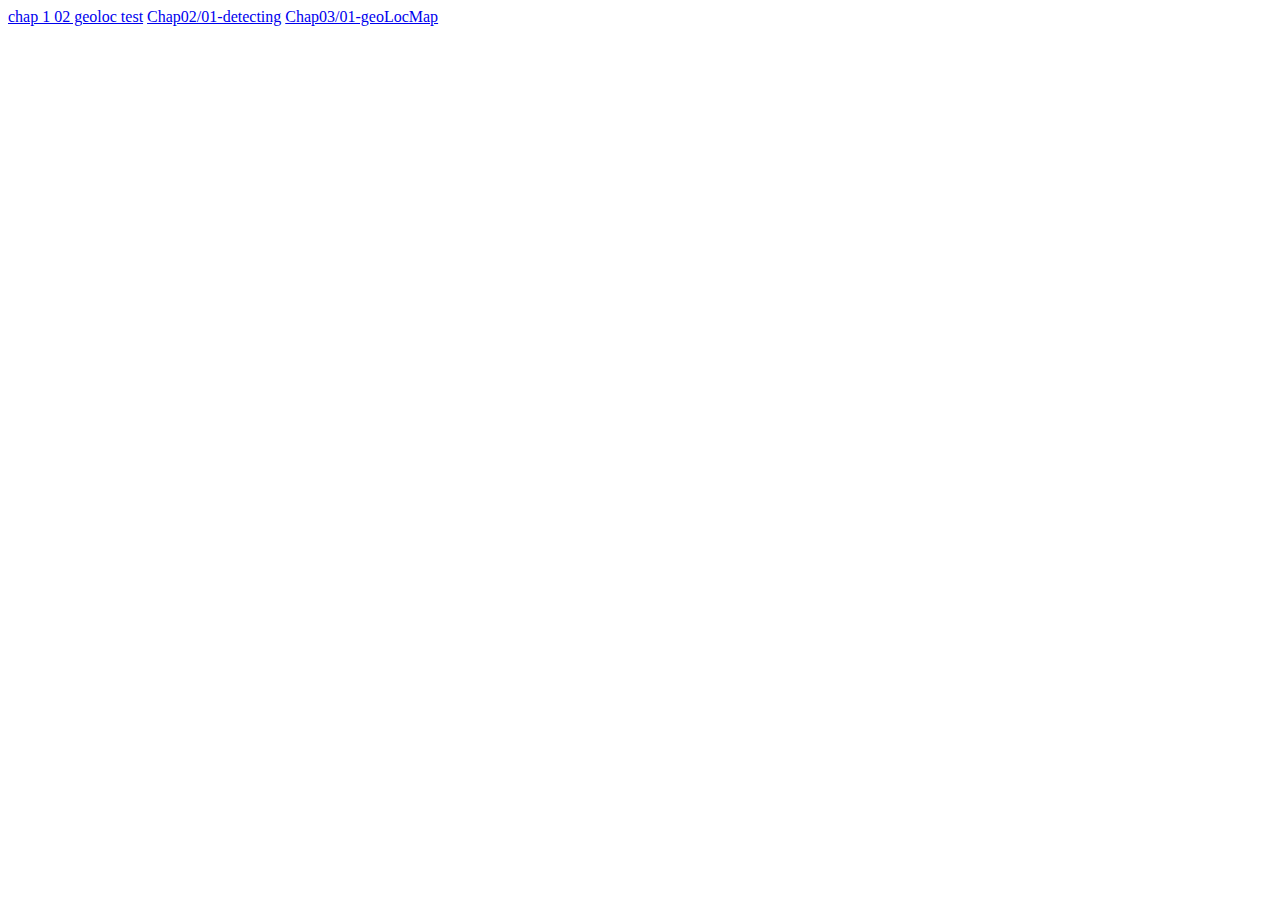
<file: Index.html>
<!DOCTYPE html>
<html lang="en">
<head>
    <meta charset="UTF-8">
    <title>Geolocation</title>
</head>
<body>
   
   <a href="Chap01/02-geoLocTest.html" target="_self">chap 1 02 geoloc test</a>
   <a href="Chap02/01-detecting.html" target="_self">Chap02/01-detecting</a>
   <a href="Chap03/01-geoLocMap.html" target="_self">Chap03/01-geoLocMap</a>
   <a href="Chap02/04-continuous-done.html" target="_self"></a>
    
</body>
</html>
</file>
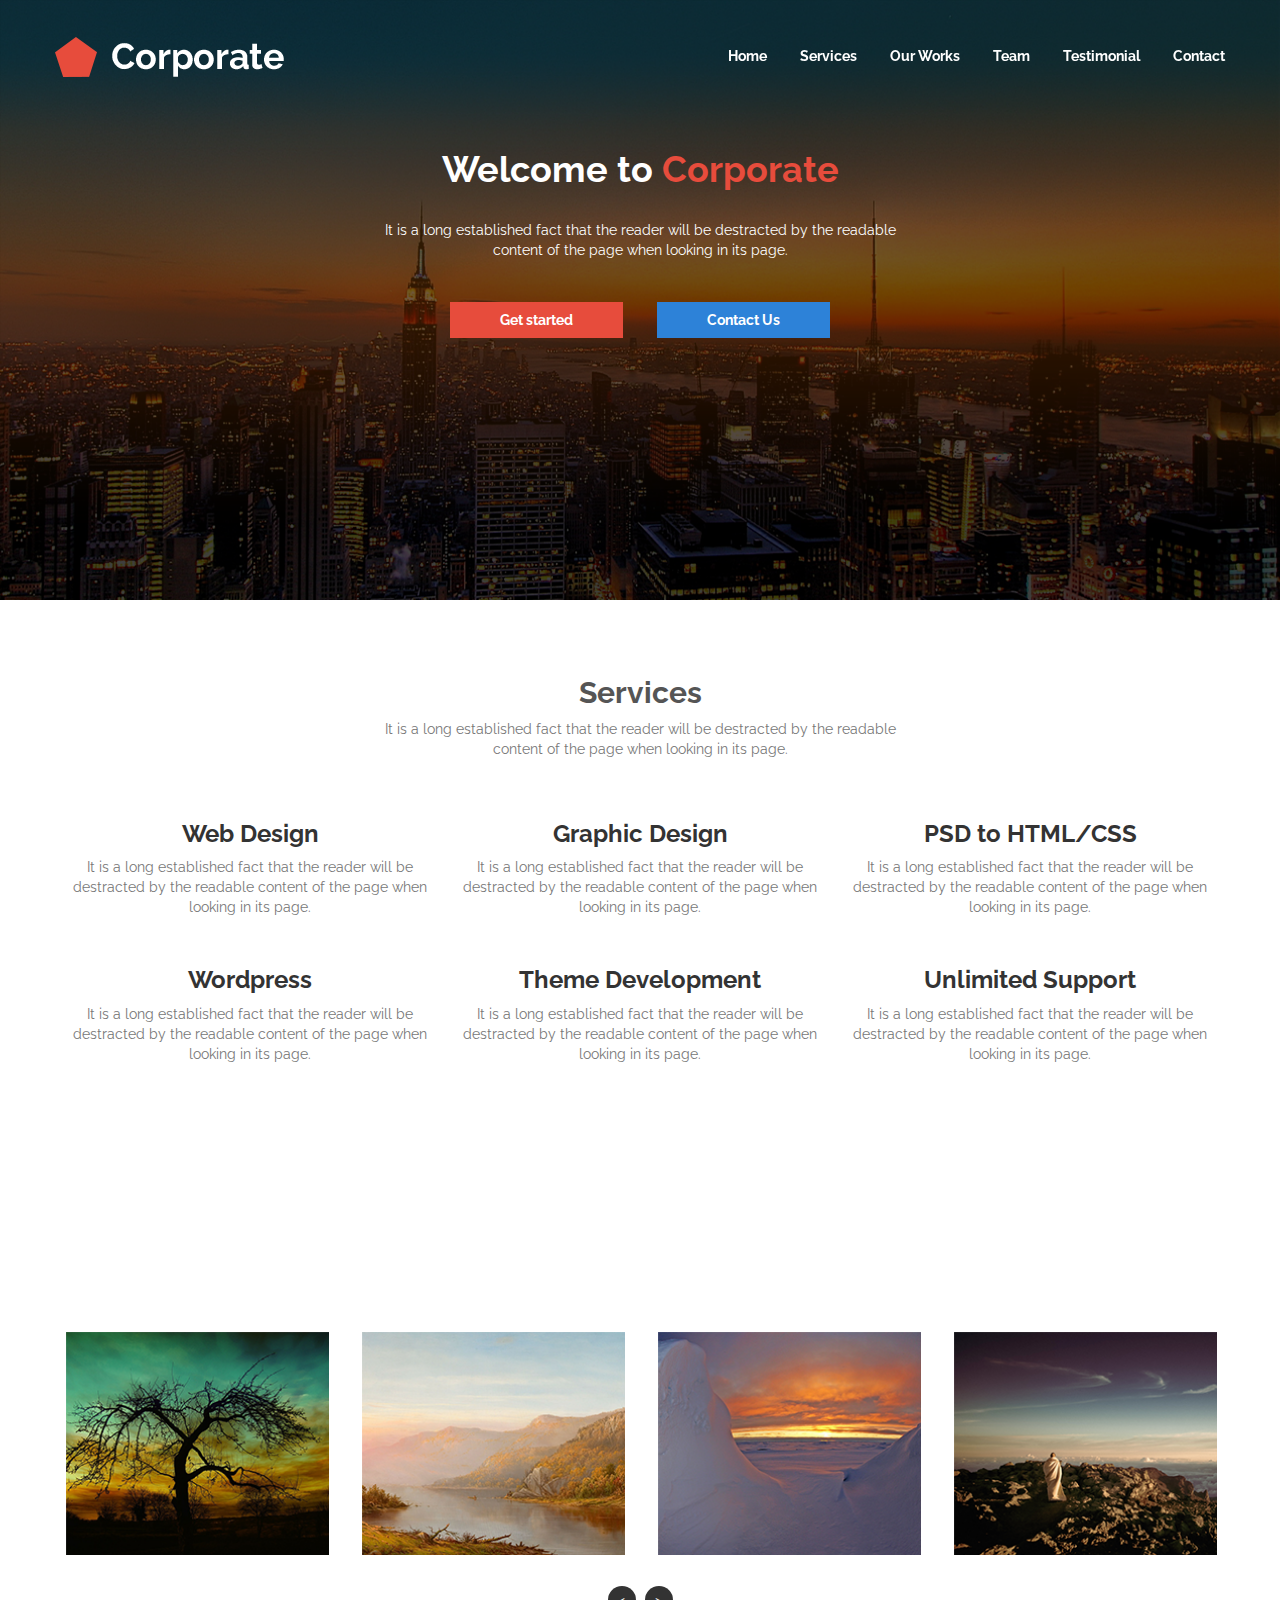
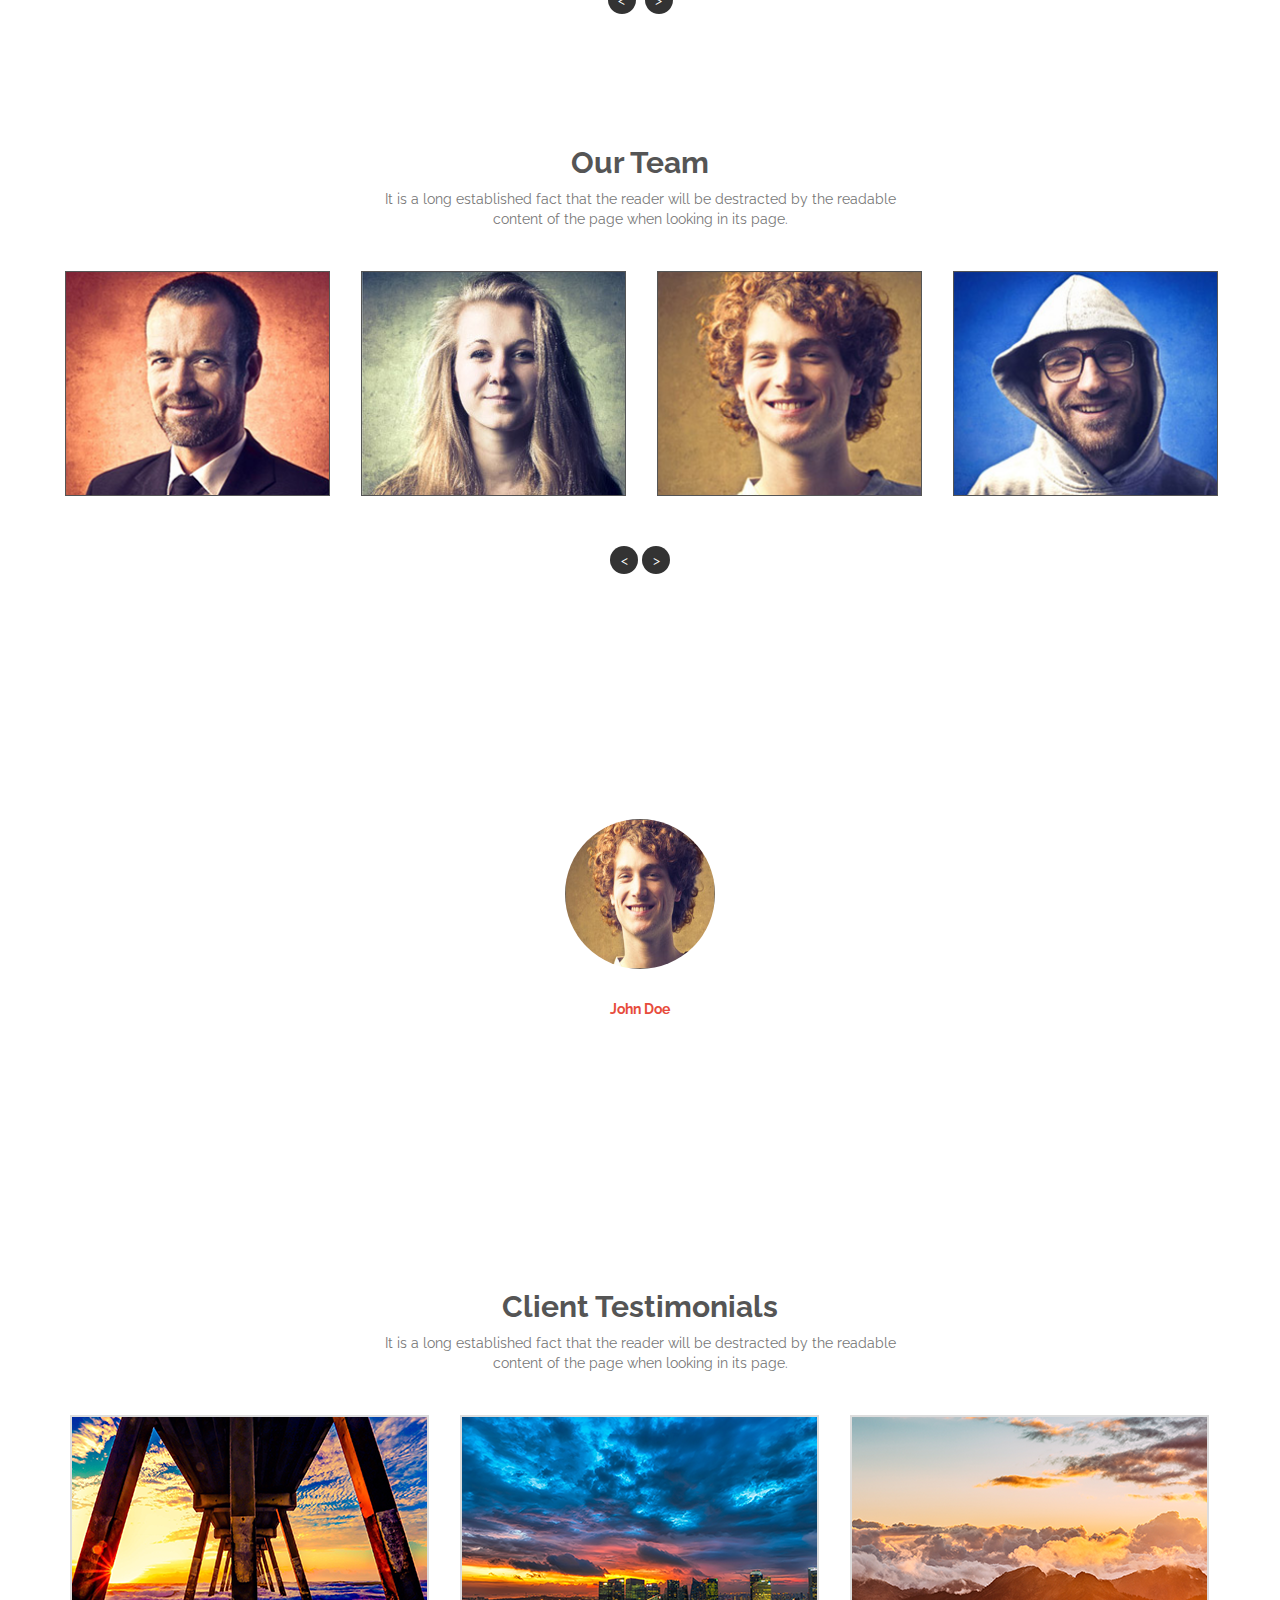
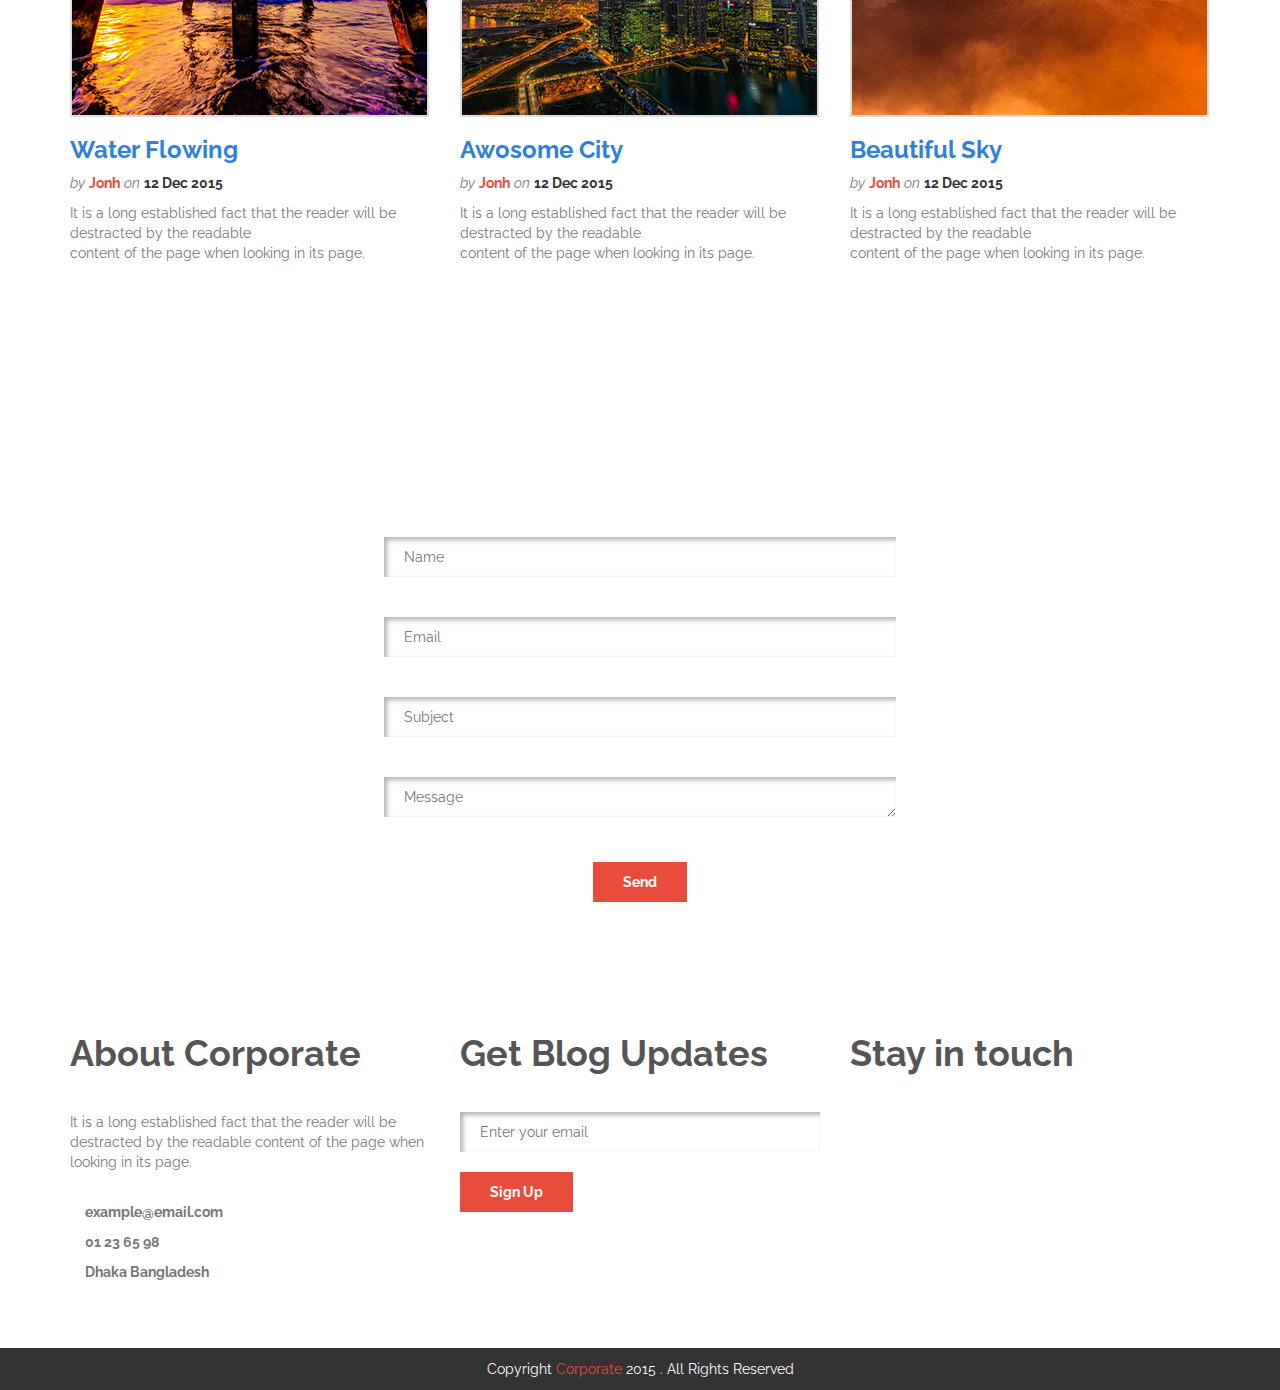
<file: index.html>
<!DOCTYPE html>
<html lang="en">

<head>
    <meta charset="UTF-8">
    <meta name="viewport" content="width=device-width, initial-scale=1.0">
    <title>Document</title>
    <!--    css styles-->
    <link type="text/css" href="css/bootstrap.min.css" rel="stylesheet">
    <link href="https://fonts.googleapis.com/css?family=Raleway:400,500i,700" rel="stylesheet">
    <link rel="stylesheet" href="https://use.fontawesome.com/releases/v5.8.2/css/all.css" integrity="sha384-oS3vJWv+0UjzBfQzYUhtDYW+Pj2yciDJxpsK1OYPAYjqT085Qq/1cq5FLXAZQ7Ay" crossorigin="anonymous">
    <link type="text/css" href="css/slicknav.min.css" rel="stylesheet">
    <link type="text/css" href="css/reset.css" rel="stylesheet">
    <link type="text/css" href="style.css" rel="stylesheet">
     <link type="text/css" href="css/responsive.css" rel="stylesheet"> 
    <script src="https://ajax.googleapis.com/ajax/libs/jquery/3.4.0/jquery.min.js"></script>
    <script type="text/javascript" src="js/respond.js"></script>
    <script type="text/javascript" src="js/caroufredsel.js"></script>

</head>

<body>
    <!--   body content-->
    <header>
        <div class="container">
            <div class="row">
                <a class="logo" href="#"><img src="img/logo.png" alt="logo"></a>
                <nav>
                    <ul class="menu" id="menu">
                        <li><a href="#">Home</a></li>
                        <li><a href="#">Services</a></li>
                        <li><a href="#">Our Works</a></li>
                        <li><a href="#">Team</a></li>
                        <li><a href="#">Testimonial</a></li>
                        <li><a href="#">Contact</a></li>
                    </ul>
                </nav>
                <div class="clearfix"></div>
            </div>
        </div>
    </header>
    <section class="slider">
        <ul class="slider-carousel" id="slider-carousel">
            <li class="img1">
                <h1>Welcome to <span class="primary">Corporate</span></h1>
                <p>It is a long established fact that the reader will be destracted by the readable<br>content of the page when looking in its page.</p>
                <a class="primary-bg cta1" href="#">Get started</a>
                <a class="secondary-sky-blue-bg cta2" href="#">Contact Us</a>
            </li>
            <li class="img1">
                <h1>Welcome to <span class="primary">Corporate</span></h1>
                <p>It is a long established fact that the reader will be destracted by the readable<br>content of the page when looking in its page.</p>
                <a class="primary-bg cta1" href="#">Get started</a>
                <a class="secondary-sky-blue-bg cta2" href="#">Contact Us</a>
            </li>
            <li class="img1">
                <h1>Welcome to <span class="primary">Corporate</span></h1>
                <p>It is a long established fact that the reader will be destracted by the readable<br>content of the page when looking in its page.</p>
                <a class="primary-bg cta1" href="#">Get started</a>
                <a class="secondary-sky-blue-bg cta2" href="#">Contact Us</a>
            </li>
        </ul>
        <ul class="sliderpager">

            <li>
                <a href="#"><i class="far fa-circle"></i></a>
            </li>
            <li>
                <a href="#"><i class="far fa-circle"></i></a>
            </li>
            <li>
                <a href="#"><i class="far fa-circle"></i></a>
            </li>

        </ul>
    </section>
    <section class="services section-padding">
        <div class="services-header">
            <h2>Services</h2>
            <p>It is a long established fact that the reader will be destracted by the readable<br>content of the page when looking in its page.</p>
        </div>
        <div class="services-content">
            <div class="container">
                <div class="row">
                    <div class="col-md-4">
                        <P><i class="fas fa-laptop"></i></P>
                        <h3>Web Design</h3>
                        <p>It is a long established fact that the reader will be destracted by the readable content of the page when looking in its page.</p>
                    </div>
                    <div class="col-md-4">
                        <P><i class="fas fa-edit"></i></P>
                        <h3>Graphic Design</h3>
                        <p>It is a long established fact that the reader will be destracted by the readable content of the page when looking in its page.</p>
                    </div>
                    <div class="col-md-4">
                        <P><i class="fas fa-cog"></i></P>
                        <h3>PSD to HTML/CSS</h3>
                        <p>It is a long established fact that the reader will be destracted by the readable content of the page when looking in its page.</p>
                    </div>
                </div>
                <br>
                <div class="row">
                    <div class="col-md-4">
                        <P><i class="fas fa-bars"></i></P>
                        <h3>Wordpress</h3>
                        <p>It is a long established fact that the reader will be destracted by the readable content of the page when looking in its page.</p>
                    </div>
                    <div class="col-md-4">
                        <P><i class="fas fa-leaf"></i></P>
                        <h3>Theme Development</h3>
                        <p>It is a long established fact that the reader will be destracted by the readable content of the page when looking in its page.</p>
                    </div>
                    <div class="col-md-4">
                        <P><i class="fas fa-globe-americas"></i></P>
                        <h3>Unlimited Support</h3>
                        <p>It is a long established fact that the reader will be destracted by the readable content of the page when looking in its page.</p>
                    </div>
                </div>
            </div>
        </div>
    </section>
    <section class="portfolio section-padding">
        <div class="portfolio-header">
            <h2 class="white">Our Recent Works</h2>
            <p>It is a long established fact that the reader will be destracted by the readable<br>content of the page when looking in its page.</p>
        </div>
        <div class="container">
            <div class="row">
                <ul class="portfolio-carousel">
                    <li>
                        <div class="inner-content">
                            <img src="img/portfolio/project1.png" alt="">
                            <div class="overlay-content">
                                <h3>Environment Website</h3>
                                <p><a href="#">Click Here</a> for details</p>
                            </div>
                        </div>
                    </li>
                    <li>
                        <div class="inner-content">
                            <img src="img/portfolio/project2.png" alt="">
                            <div class="overlay-content">
                                <h3>Environment Website</h3>
                                <p><a href="#">Click Here</a> for details</p>
                            </div>
                        </div>
                    </li>
                    <li>
                        <div class="inner-content">
                            <img src="img/portfolio/project3.png" alt="">
                            <div class="overlay-content">
                                <h3>Environment Website</h3>
                                <p><a href="#">Click Here</a> for details</p>
                            </div>
                        </div>
                    </li>
                    <li>
                        <div class="inner-content">
                            <img src="img/portfolio/project4.png" alt="">
                            <div class="overlay-content">
                                <h3>Environment Website</h3>
                                <p><a href="#">Click Here</a> for details</p>
                            </div>
                        </div>
                    </li>
                    <li>
                        <div class="inner-content">
                            <img src="img/portfolio/project1.png" alt="">
                            <div class="overlay-content">
                                <h3>Environment Website</h3>
                                <p><a href="#">Click Here</a> for details</p>
                            </div>
                        </div>
                    </li>
                    <li>
                        <div class="inner-content">
                            <img src="img/portfolio/project2.png" alt="">
                            <div class="overlay-content">
                                <h3>Environment Website</h3>
                                <p><a href="#">Click Here</a> for details</p>
                            </div>
                        </div>
                    </li>
                    <li>
                        <div class="inner-content">
                            <img src="img/portfolio/project3.png" alt="">
                            <div class="overlay-content">
                                <h3>Environment Website</h3>
                                <p><a href="#">Click Here</a> for details</p>
                            </div>
                        </div>
                    </li>
                </ul>

                <ul class="portfolio-nav">
                    <li style="display: inline-block" id="prev">&lt;</li>
                    <li style="display: inline-block" id="next">&gt;</li>
                </ul>

            </div>
        </div>
    </section>



    <!--     our team section-->

    <section class="team section-padding">
        <div class="team-header">
            <h2>Our Team</h2>
            <p>It is a long established fact that the reader will be destracted by the readable<br>content of the page when looking in its page.</p>
        </div>
        <div class="container">
            <div class="row">
                <ul class="team-carousel">
                    <li>
                        <div class="inner-content">
                            <img src="img/team/member1.png" alt="">
                            <div class="overlay-content white">
                                <p class="name primary bold">John Doe</p>
                                <p class="position secondary-sky-blue bold">Web Developer</p>
                                <p class="description">It is a long established fact that the reader will be destracted by the readable</p>
                                <ul class="member-social-links">
                                    <a href="#">
                                        <li><i class="fab fa-facebook"></i></li>
                                    </a>
                                    <a href="#">
                                        <li><i class="fab fa-twitter"></i></li>
                                    </a>
                                    <a href="#">
                                        <li><i class="fab fa-linkedin"></i></li>
                                    </a>
                                </ul>
                            </div>
                        </div>
                    </li>
                    <li>
                        <div class="inner-content">
                            <img src="img/team/member2.png" alt="">
                            <div class="overlay-content white">
                                <p class="name primary bold">John Doe</p>
                                <p class="position secondary-sky-blue bold">Web Developer</p>
                                <p class="description">It is a long established fact that the reader will be destracted by the readable</p>
                                <ul class="member-social-links">
                                    <a href="#">
                                        <li><i class="fab fa-facebook"></i></li>
                                    </a>
                                    <a href="#">
                                        <li><i class="fab fa-twitter"></i></li>
                                    </a>
                                    <a href="#">
                                        <li><i class="fab fa-linkedin"></i></li>
                                    </a>
                                </ul>
                            </div>
                        </div>
                    </li>
                    <li>
                        <div class="inner-content">
                            <img src="img/team/member3.png" alt="">
                            <div class="overlay-content white">
                                <p class="name primary bold">John Doe</p>
                                <p class="position secondary-sky-blue bold">Web Developer</p>
                                <p class="description">It is a long established fact that the reader will be destracted by the readable</p>
                                <ul class="member-social-links">
                                    <a href="#">
                                        <li><i class="fab fa-facebook"></i></li>
                                    </a>
                                    <a href="#">
                                        <li><i class="fab fa-twitter"></i></li>
                                    </a>
                                    <a href="#">
                                        <li><i class="fab fa-linkedin"></i></li>
                                    </a>
                                </ul>
                            </div>
                        </div>
                    </li>
                    <li>
                        <div class="inner-content">
                            <img src="img/team/member4.png" alt="">
                            <div class="overlay-content white">
                                <p class="name primary bold">John Doe</p>
                                <p class="position secondary-sky-blue bold">Web Developer</p>
                                <p class="description">It is a long established fact that the reader will be destracted by the readable</p>
                                <ul class="member-social-links">
                                    <a href="#">
                                        <li><i class="fab fa-facebook"></i></li>
                                    </a>
                                    <a href="#">
                                        <li><i class="fab fa-twitter"></i></li>
                                    </a>
                                    <a href="#">
                                        <li><i class="fab fa-linkedin"></i></li>
                                    </a>
                                </ul>
                            </div>
                        </div>
                    </li>
                    <li>
                        <div class="inner-content">
                            <img src="img/team/member1.png" alt="">
                            <div class="overlay-content white">
                                <p class="name primary bold">John Doe</p>
                                <p class="position secondary-sky-blue bold">Web Developer</p>
                                <p class="description">It is a long established fact that the reader will be destracted by the readable</p>
                                <ul class="member-social-links">
                                    <a href="#">
                                        <li><i class="fab fa-facebook"></i></li>
                                    </a>
                                    <a href="#">
                                        <li><i class="fab fa-twitter"></i></li>
                                    </a>
                                    <a href="#">
                                        <li><i class="fab fa-linkedin"></i></li>
                                    </a>
                                </ul>
                            </div>
                        </div>
                    </li>
                    <li>
                        <div class="inner-content">
                            <img src="img/team/member2.png" alt="">
                            <div class="overlay-content white">
                                <p class="name primary bold">John Doe</p>
                                <p class="position secondary-sky-blue bold">Web Developer</p>
                                <p class="description">It is a long established fact that the reader will be destracted by the readable</p>
                                <ul class="member-social-links">
                                    <a href="#">
                                        <li><i class="fab fa-facebook"></i></li>
                                    </a>
                                    <a href="#">
                                        <li><i class="fab fa-twitter"></i></li>
                                    </a>
                                    <a href="#">
                                        <li><i class="fab fa-linkedin"></i></li>
                                    </a>
                                </ul>
                            </div>
                        </div>
                    </li>
                    <li>
                        <div class="inner-content">
                            <img src="img/team/member3.png" alt="">
                            <div class="overlay-content white">
                                <p class="name primary bold">John Doe</p>
                                <p class="position secondary-sky-blue bold">Web Developer</p>
                                <p class="description">It is a long established fact that the reader will be destracted by the readable</p>
                                <ul class="member-social-links">
                                    <a href="#">
                                        <li><i class="fab fa-facebook"></i></li>
                                    </a>
                                    <a href="#">
                                        <li><i class="fab fa-twitter"></i></li>
                                    </a>
                                    <a href="#">
                                        <li><i class="fab fa-linkedin"></i></li>
                                    </a>
                                </ul>
                            </div>
                        </div>
                    </li>
                </ul>

                <ul class="team-nav">
                    <li style="display: inline-block" id="team-prev">&lt;</li>
                    <li style="display: inline-block" id="team-next">&gt;</li>
                </ul>

            </div>
        </div>
    </section>


    <!--   ----------- testimonial section ----------------->

    <section class="testimonials section-padding">
        <div class="testimonials-header">
            <h2 class="white">Client Testimonials</h2>
            <p>It is a long established fact that the reader will be destracted by the readable<br>content of the page when looking in its page.</p>
        </div>
        <ul class="testimonial-carousel">
            <li><img src="img/team/member3.png" alt="">
                <p class="name">John Doe</p>
                <p class="position">Web Designer</p>
                <blockquote>
                    <i>It is a long established fact that the reader will be destracted by the readablecontent of the page when looking in its page. destracted by the readabl content of the page when looking in its page.</i>
                </blockquote>
            </li>
            <li><img src="img/team/member3.png" alt="">
                <p class="name">John Doe</p>
                <p class="position">Web Designer</p>
                <blockquote>
                    <i>It is a long established fact that the reader will be destracted by the readablecontent of the page when looking in its page. destracted by the readabl content of the page when looking in its page.</i>
                </blockquote>
            </li>
            <li><img src="img/team/member3.png" alt="">
                <p class="name">John Doe</p>
                <p class="position">Web Designer</p>
                <blockquote>
                    <i>It is a long established fact that the reader will be destracted by the readablecontent of the page when looking in its page. destracted by the readabl content of the page when looking in its page.</i>
                </blockquote>
            </li>
        </ul>
        <ul class="testipager">
            <li><a href="#"><i class="far fa-circle"></i></a></li>
            <li><a href="#"><i class="far fa-circle"></i></a></li>
            <li><a href="#"><i class="far fa-circle"></i></a></li>
        </ul>
    </section>


    <!--    ------------- blog section ----------->

    <section class="section-padding blog">
        <div class="blog-header center">
            <h2>Client Testimonials</h2>
            <p>It is a long established fact that the reader will be destracted by the readable<br>content of the page when looking in its page.</p>
        </div>
        <div class="container">
            <div class="row">
                <div class="col-md-4">
                    <img src="img/blog/post1.png" alt="post-1">
                    <h3><a href="#" class="secondary-sky-blue">Water Flowing</a></h3>
                    <p class="post-description"><i>by</i> <b><span class="primary">Jonh</span></b> <i>on</i> <b class="date ">12 Dec 2015</b></p>
                    <p class="post-content">It is a long established fact that the reader will be destracted by the readable<br>content of the page when looking in its page.</p>
                </div>

                <div class="col-md-4">
                    <img src="img/blog/post2.png" alt="post-2">
                    <h3><a href="#" class="secondary-sky-blue">Awosome City</a></h3>
                    <p class="post-description"><i>by</i> <b><span class="primary">Jonh</span></b> <i>on</i> <b class="date ">12 Dec 2015</b></p>
                    <p class="post-content">It is a long established fact that the reader will be destracted by the readable<br>content of the page when looking in its page.</p>
                </div>

                <div class="col-md-4">
                    <img src="img/blog/post3.png" alt="post-3">
                    <h3><a href="#" class="secondary-sky-blue">Beautiful Sky</a></h3>
                    <p class="post-description"><i>by</i> <b><span class="primary">Jonh</span></b> <i>on</i> <b class="date ">12 Dec 2015</b></p>
                    <p class="post-content">It is a long established fact that the reader will be destracted by the readable<br>content of the page when looking in its page.</p>
                </div>
            </div>
        </div>

    </section>

    <!------------ contact section ====================================== -->

    <section class="section-padding contact">
        <div class="contact-header center">
            <h1>Contact Us</h1>
            <p class="white">It is a long established fact that the reader will be destracted by the readable<br>content of the page when looking in its page.</p>
        </div>
        <form class="contact-form">
            <fieldset>
                <input type="text" id="Name" placeholder="Name">
            </fieldset>
            <fieldset>
                <input type="email" id="email" placeholder="Email">
            </fieldset>
            <fieldset>
                <input type="text" id="subject" placeholder="Subject">
            </fieldset>
            <fieldset>
                <textarea rows="7" cols="30" id="message" placeholder="Message"></textarea>
            </fieldset>
            <fieldset>
                <input type="submit" id="submit" value="Send">
            </fieldset>
        </form>
    </section>


    <!--    ========== footer section ===========-->


    <footer class="section-padding">
        <div class="container">
            <div class="row">
                <div class="col-md-4">
                    <h1>About Corporate</h1>
                    <p class="about">It is a long established fact that the reader will be destracted by the readable content of the page when looking in its page.</p>
                    <p><i class="fas fa-envelope"></i><span class="contact-email">example@email.com</span></p>
                    <p><i class="fas fa-mobile"></i><span class="contact-phone">01 23 65 98</span></p>
                    <p><i class="fas fa-location-arrow"></i><span class="contact-location">Dhaka Bangladesh</span></p>
                </div>

                <div class="col-md-4">
                    <h1>Get Blog Updates</h1>
                    <form class="footer-form">
                        <fieldset>
                            <input type="text" id="take-email" placeholder="Enter your email">
                        </fieldset>
                        <fieldset>
                            <input type="submit" id="submit-button" value="Sign Up">
                        </fieldset>
                    </form>
                </div>

                <div class=" col-md-4">
                    <h1>Stay in touch</h1>
                    <ul class="footer-social-links">
                        <a>
                            <li><i class="fab fa-facebook-square"></i></li>
                        </a>
                        <a>
                            <li><i class="fab fa-twitter-square"></i></li>
                        </a>
                        <a>
                            <li><i class="fab fa-dribbble-square"></i></li>
                        </a>
                    </ul>
                </div>
            </div>
        </div>
        <div class="copyright">Copyright <i class="far fa-copyright"></i> <span class="primary">Corporate</span> 2015 . All Rights Reserved</div>
    </footer>



    <!--   java script-->
    <script type="text/javascript" src="js/bootstrap.min.js"></script>
    <script type="text/javascript" src="js/jquery.slicknav.min.js"></script>
    <script type="text/javascript" src="js/main.js"></script>
</body></html>
</file>
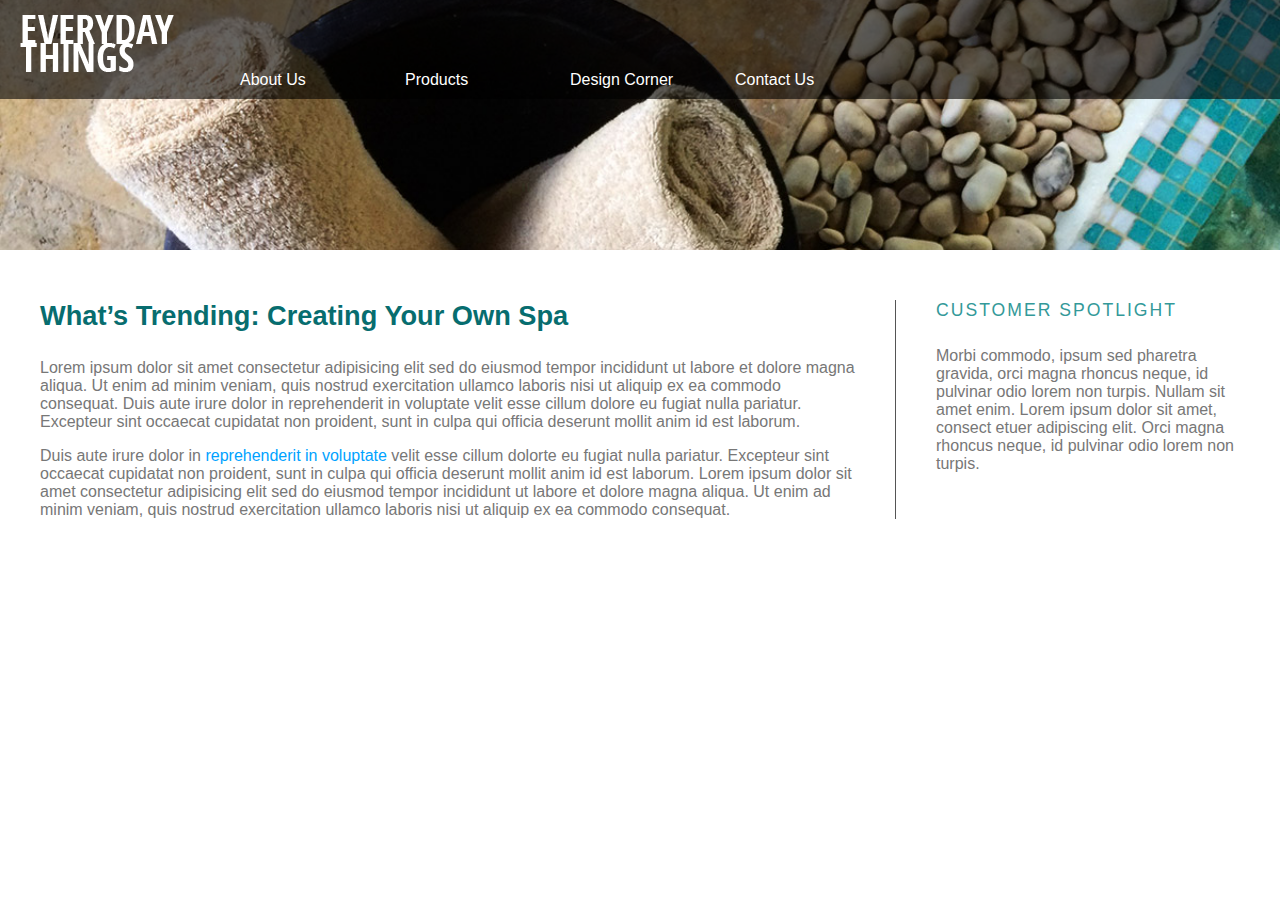
<file: menus.html>
<!DOCTYPE HTML>
<html>

<head>
    <meta http-equiv="Content-Type" content="text/html; charset=UTF-8">
    <title>CSS Menus</title>
    <link rel="stylesheet" type="text/css" href="assets/menus.css">
</head>

<body>
    <header>
        <a class="logo" href="#"><span>Everyday Things</span></a>
        <nav>
            <ul>
                <li><a href="#" aria-haspopup="true">About Us</a>
                    <ul>
                        <li><a href="#">Sub Link 1</a></li>
                        <li><a href="#">Sub Link 2</a></li>
                    </ul>
                </li>
                <li><a href="#">Products</a></li>
                <li><a href="#" aria-haspopup="true">Design Corner</a>
                    <ul>
                        <li><a href="#">Sub Link 1</a></li>
                        <li><a href="#">Sub Link 2</a></li>
                        <li><a href="#" aria-haspopup="true">Sub Link 3</a>
                            <ul>
                                <li><a href="#">Sub Link 4</a></li>
                                <li><a href="#">Sub Link 5</a></li>
                            </ul>
                        </li>
                    </ul>
                </li>
                <li><a href="#">Contact Us</a></li>
            </ul>
        </nav>
    </header>
    <article>
        <div>
            <h1>What&rsquo;s Trending: Creating Your Own Spa</h1>
            <p>Lorem ipsum dolor sit amet consectetur adipisicing elit sed do eiusmod tempor incididunt ut labore et dolore magna aliqua. Ut enim ad minim veniam, quis nostrud exercitation ullamco laboris nisi ut aliquip ex ea commodo consequat. Duis aute irure dolor in reprehenderit in voluptate velit esse cillum dolore eu fugiat nulla pariatur. Excepteur sint occaecat cupidatat non proident, sunt in culpa qui officia deserunt mollit anim id est laborum.</p>
            <p>Duis aute irure dolor in <a href="#">reprehenderit in voluptate</a> velit esse cillum dolorte eu fugiat nulla pariatur. Excepteur sint occaecat cupidatat non proident, sunt in culpa qui officia deserunt mollit anim id est laborum. Lorem ipsum dolor sit amet consectetur adipisicing elit sed do eiusmod tempor incididunt ut labore et dolore magna aliqua. Ut enim ad minim veniam, quis nostrud exercitation ullamco laboris nisi ut aliquip ex ea commodo consequat.</p>
        </div>
    </article>
    <aside>
        <div>
            <h3>Customer spotlight</h3>
            <p>Morbi commodo, ipsum sed pharetra gravida, orci magna rhoncus neque, id pulvinar odio lorem non turpis. Nullam sit amet enim. Lorem ipsum dolor sit amet, consect etuer adipiscing elit. Orci magna rhoncus neque, id pulvinar odio lorem non turpis.</p>
        </div>
    </aside>

</body>

</html>
</file>
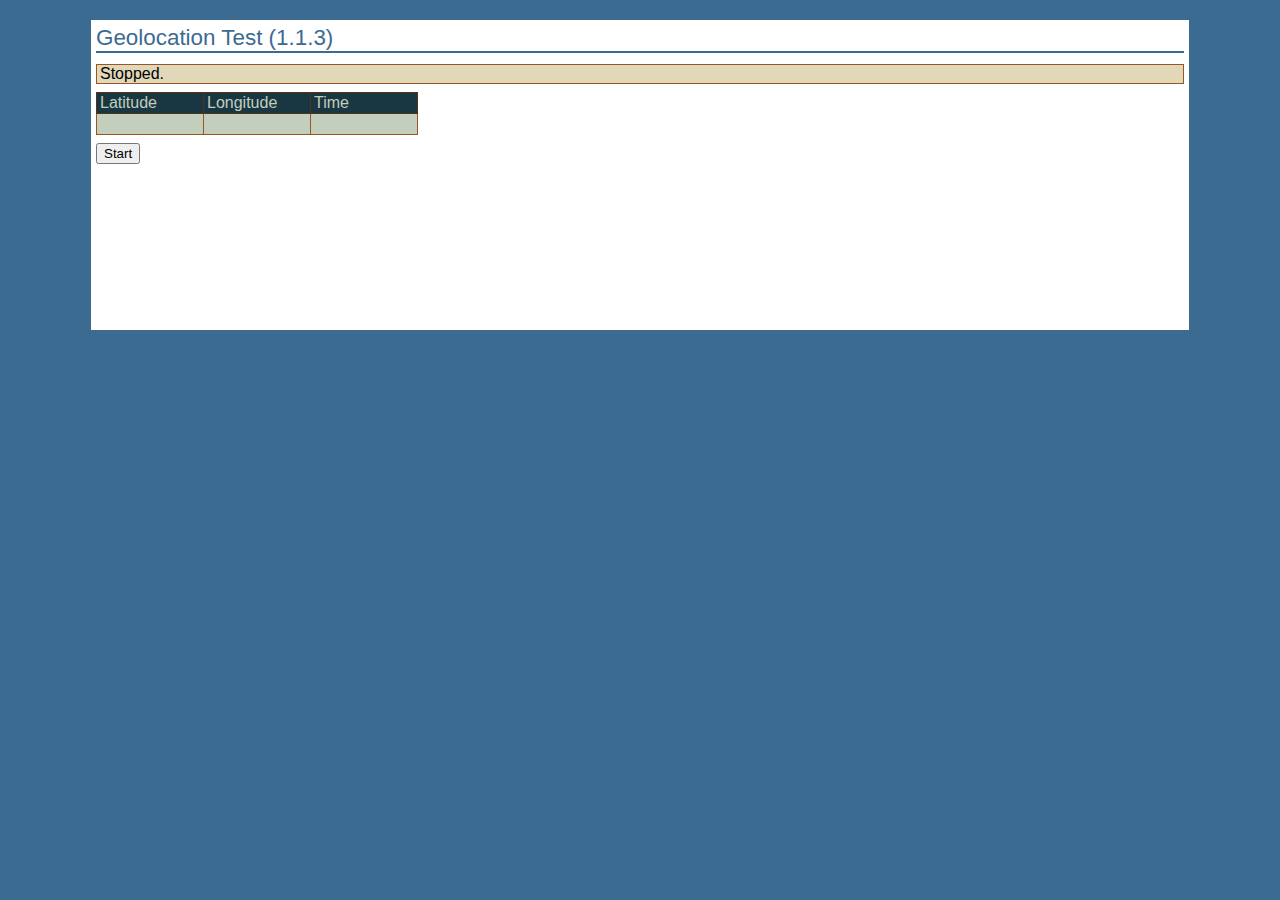
<file: New folder/Chap01/02-geoLocTest.html>
<!DOCTYPE html>
<html>

<!-- 
    geoLocTest.html by Bill Weinman 
    <http://bw.org/contact/>
    created 2011-06-15
    updated 2011-07-20

    Copyright (c) 2011 The BearHeart Group, LLC
    This file may be used for personal educational purposes as needed. 
    Use for other purposes is granted provided that this notice is
    retained and any changes made are clearly indicated as such. 
-->

<head>
    <title>
        Geolocation Test (1.1.3)
    </title>
    <link rel="stylesheet" type="text/css" href="../CSS/main.css" />
    <script type="text/javascript" src="../Javascript/bwH5.js"></script>
    <script type="text/javascript">
        var t = new bwTable();
        var watchID;
        var geo;

        // position options
        var MAXIMUM_AGE = 1000;  // 1 second
        var TIMEOUT = 300000;   // 5 minutes
        var HIGHACCURACY = true;

        function getGeoLocation() {
            try {
                if( !! navigator.geolocation ) return navigator.geolocation;
                else return undefined;
            } catch(e) {
                return undefined;
            }
        }

        function show_coords(position) {
            d = new Date();
            var lat = position.coords.latitude;
            var lon = position.coords.longitude;
            t.updateRow(0, [ lat.toString(), lon.toString(), d.toLocaleString() ] );
            dispResults();
        }

        function geo_error(error)
        {
            stopWatching();
            switch(error.code) 
            {
                case error.TIMEOUT:
                    alert ('Geolocation Timeout');
                    break;
                case error.POSITION_UNAVAILABLE:
                    alert ('Geolocation Position unavailable');
                    break;
                case error.PERMISSION_DENIED:
                    alert ('Geolocation Permission denied');
                    break;
                default:
                    alert('Geolocation returned an unknown error code: ' + error.code);
            }
        }

        function stopWatching() {
            if(watchID) geo.clearWatch(watchID);
            statusMessage('Stopped.');
            startStopElement.value = 'Start';
            watchID = null;
        }

        function startStopWatching() {
            startStopElement = element('startStop');
            if(startStopElement.value == 'Start') {
                watchID = geo.watchPosition(show_coords, geo_error, {
                    enableHighAccuracy: HIGHACCURACY,
                    maximumAge: MAXIMUM_AGE,
                    timeout: TIMEOUT
                });
                startStopElement.value = 'Stop';
            } else {
                stopWatching();
                statusMessage('Stopped.');
                startStopElement.value = 'Start';
            }
        }
        
        function dispResults() {
            if(errorMessage) {
                element('results').innerHTML = errorMessage;
                return;
            }
            element('results').innerHTML = t.getTableHTML();
            statusMessage(watchID ? 'Watching.' : 'Stopped.');
        }

        function init() {
            if((geo = getGeoLocation())) {
                t.setHeader( [ 'Latitude', 'Longitude', 'Time' ] );
                t.addRow( [ '&nbsp;', '&nbsp;', '&nbsp;' ] );
            } else {
                statusMessage('HTML5 Geolocation is not supported.')
            }
            dispResults();
        }

        window.onload = function() {
            init();
        }
    </script>
</head>

<body>

<div id="content">

    <h1> 
        Geolocation Test (1.1.3)
    </h1>
    
    <p class="message" id="statusMessage"/>
    
    <div id="results">
    <!-- results show here -->
    </div>
    
    <form>
        <input id="startStop" type="button" value="Start" onClick="startStopWatching()" />
    </form>

</div>
</body>
</html>
</file>
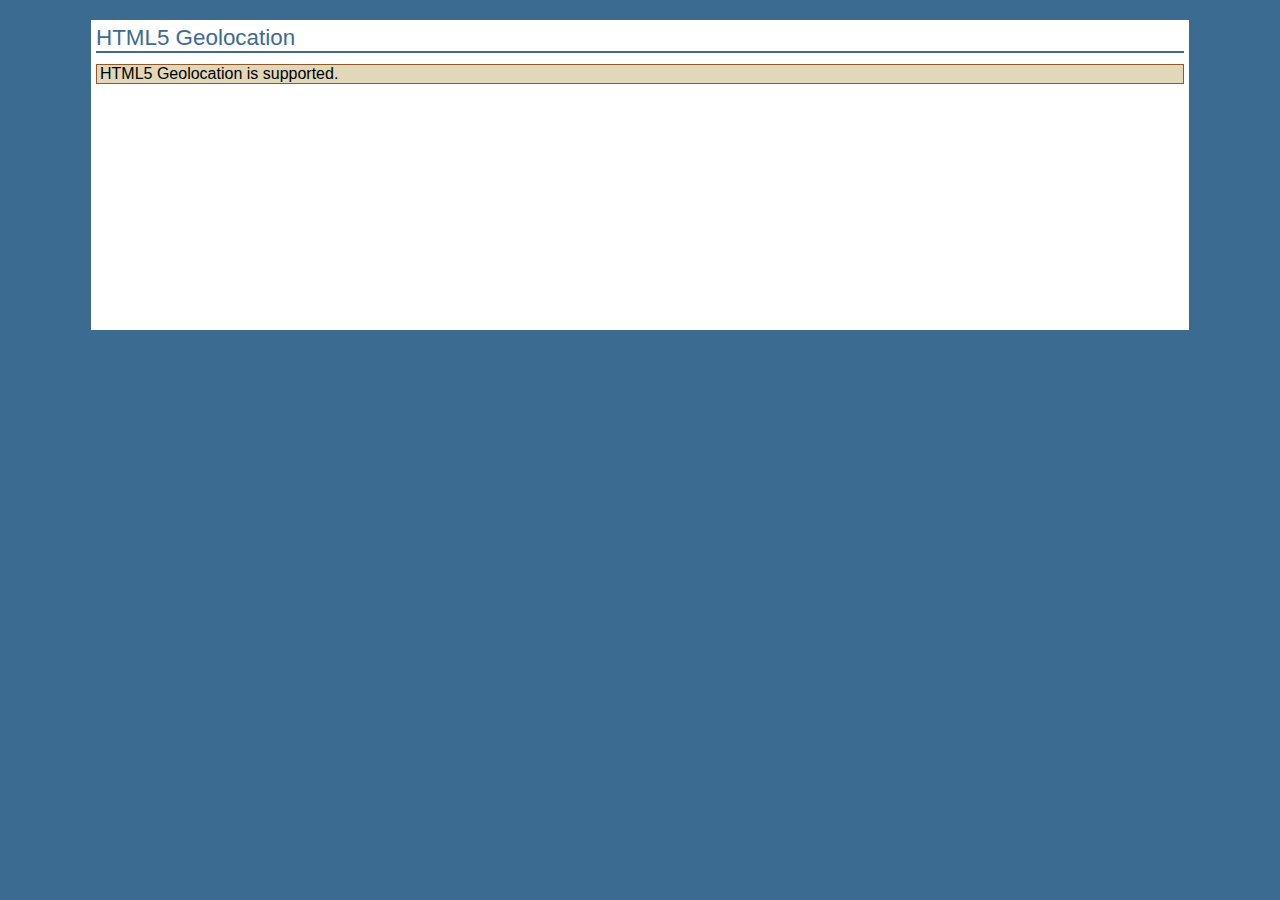
<file: New folder/Chap02/01-detecting.html>
<!DOCTYPE html>
<html>

<!-- 
    detecting.html by Bill Weinman 
    <http://bw.org/contact/>
    created 2011-07-20

    Copyright (c) 2011 The BearHeart Group, LLC
    This file may be used for personal educational purposes as needed. 
    Use for other purposes is granted provided that this notice is
    retained and any changes made are clearly indicated as such. 
-->

<head>
    <title>
        HTML5 Geolocation
    </title>
    <link rel="stylesheet" type="text/css" href="../CSS/main.css" />
    <script type="text/javascript" src="../Javascript/bwH5.js"></script>
    <script type="text/javascript">
        var geo;

        function getGeoLocation() {
            try {
                if( !! navigator.geolocation ) return navigator.geolocation;
                else return undefined;
            } catch(e) {
                return undefined;
            }
        }

        function init() {
            if((geo = getGeoLocation())) {
                statusMessage('HTML5 Geolocation is supported.');
            } else {
                statusMessage('HTML5 Geolocation is not supported.')
            }
            dispResults();
        }

        window.onload = function() {
            init();
        }
    </script>
</head>

<body>

<div id="content">

    <h1> 
        HTML5 Geolocation
    </h1>
    
    <p class="message" id="statusMessage"/>
    
</div>
</body>
</html>
</file>
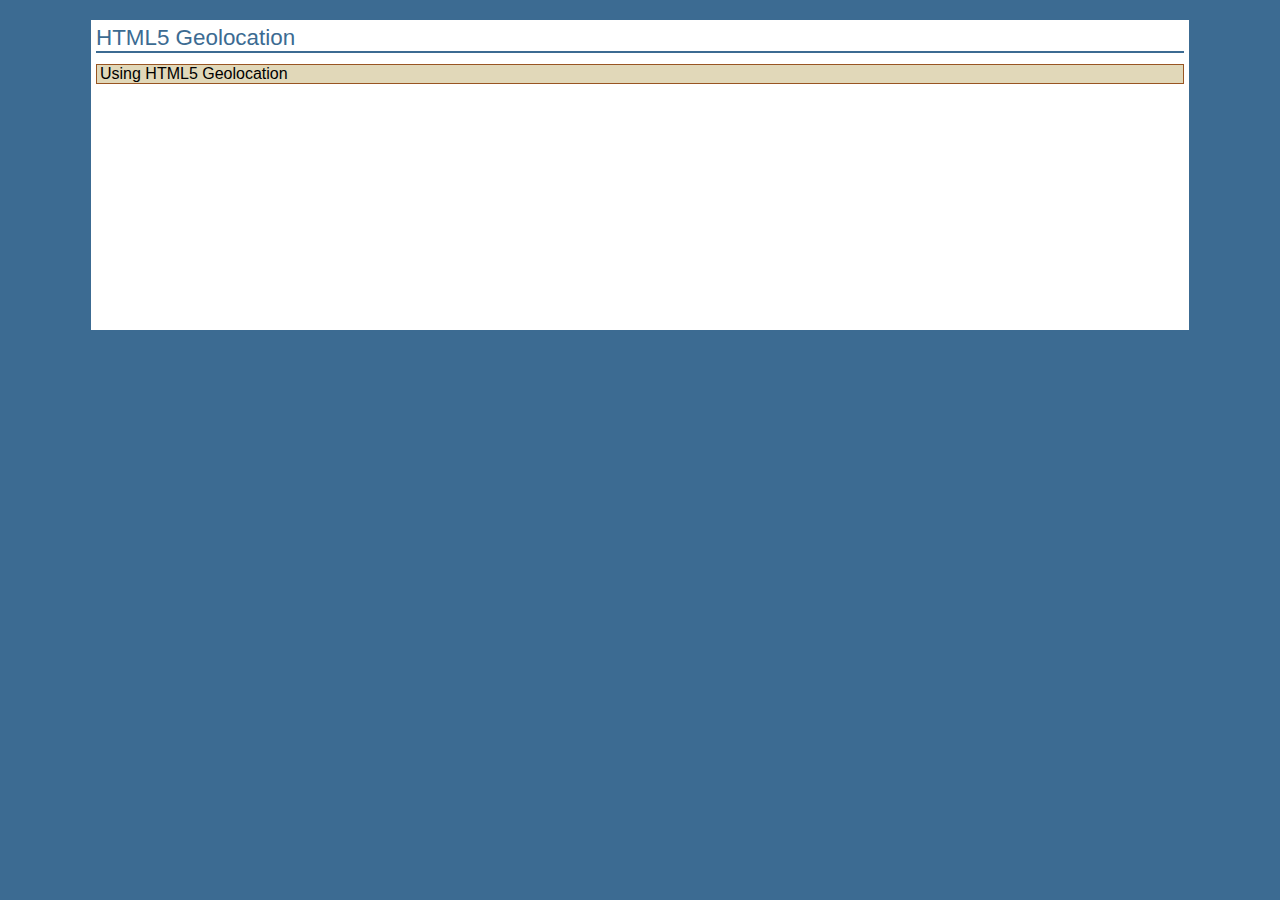
<file: New folder/Chap02/02-coordinates-done.html>
<!DOCTYPE html>
<html>

<!-- 
    coordinates.html by Bill Weinman 
    <http://bw.org/contact/>
    created 2011-06-15
    updated 2011-07-20

    Copyright (c) 2011 The BearHeart Group, LLC
    This file may be used for personal educational purposes as needed. 
    Use for other purposes is granted provided that this notice is
    retained and any changes made are clearly indicated as such. 
-->

<head>
    <title>
        HTML5 Geolocation
    </title>
    <link rel="stylesheet" type="text/css" href="../CSS/main.css" />
    <script type="text/javascript" src="../Javascript/bwH5.js"></script>
    <script type="text/javascript">
        var t = new bwTable();
        var geo;

        function getGeoLocation() {
            try {
                if( !! navigator.geolocation ) return navigator.geolocation;
                else return undefined;
            } catch(e) {
                return undefined;
            }
        }

        function show_coords(position) {
            var lat = position.coords.latitude;
            var lon = position.coords.longitude;
            t.updateRow(0, [ lat.toString(), lon.toString() ] );
            dispResults();
        }

        function dispResults() {
            element('results').innerHTML = t.getTableHTML();
        }

        function init() {
            if((geo = getGeoLocation())) {
                statusMessage('Using HTML5 Geolocation')
                t.setHeader( [ 'Latitude', 'Longitude' ] );
                t.addRow( [ '&nbsp;', '&nbsp;' ] );
            } else {
                statusMessage('HTML5 Geolocation is not supported.')
            }
            geo.getCurrentPosition(show_coords);
        }

        window.onload = function() {
            init();
        }
    </script>
</head>

<body>

<div id="content">

    <h1> 
        HTML5 Geolocation
    </h1>
    
    <p class="message" id="statusMessage"/>
    
    <div id="results">
    <!-- results show here -->
    </div>

</div>
</body>
</html>
</file>
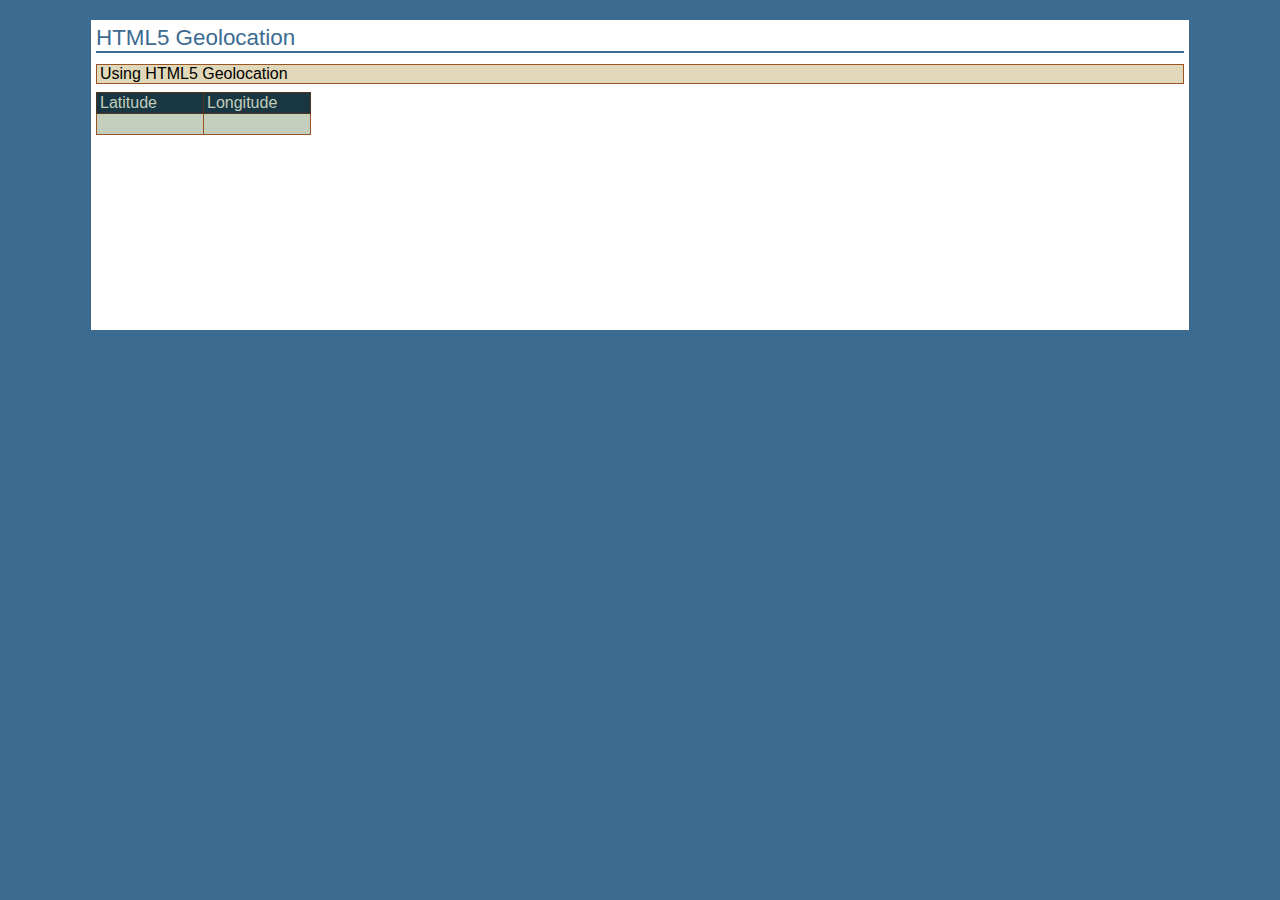
<file: New folder/Chap02/02-coordinates-start.html>
<!DOCTYPE html>
<html>

<!-- 
    coordinates.html by Bill Weinman 
    <http://bw.org/contact/>
    created 2011-06-15
    updated 2011-07-20

    Copyright (c) 2011 The BearHeart Group, LLC
    This file may be used for personal educational purposes as needed. 
    Use for other purposes is granted provided that this notice is
    retained and any changes made are clearly indicated as such. 
-->

<head>
    <title>
        HTML5 Geolocation
    </title>
    <link rel="stylesheet" type="text/css" href="../CSS/main.css" />
    <script type="text/javascript" src="../Javascript/bwH5.js"></script>
    <script type="text/javascript">
        var t = new bwTable();
        var geo;

        function getGeoLocation() {
            try {
                if( !! navigator.geolocation ) return navigator.geolocation;
                else return undefined;
            } catch(e) {
                return undefined;
            }
        }

        function dispResults() {
            element('results').innerHTML = t.getTableHTML();
        }

        function init() {
            if((geo = getGeoLocation())) {
                statusMessage('Using HTML5 Geolocation')
                t.setHeader( [ 'Latitude', 'Longitude' ] );
                t.addRow( [ '&nbsp;', '&nbsp;' ] );
            } else {
                statusMessage('HTML5 Geolocation is not supported.')
            }
            dispResults();
        }

        window.onload = function() {
            init();
        }
    </script>
</head>

<body>

<div id="content">

    <h1> 
        HTML5 Geolocation
    </h1>
    
    <p class="message" id="statusMessage"/>
    
    <div id="results">
    <!-- results show here -->
    </div>

</div>
</body>
</html>
</file>
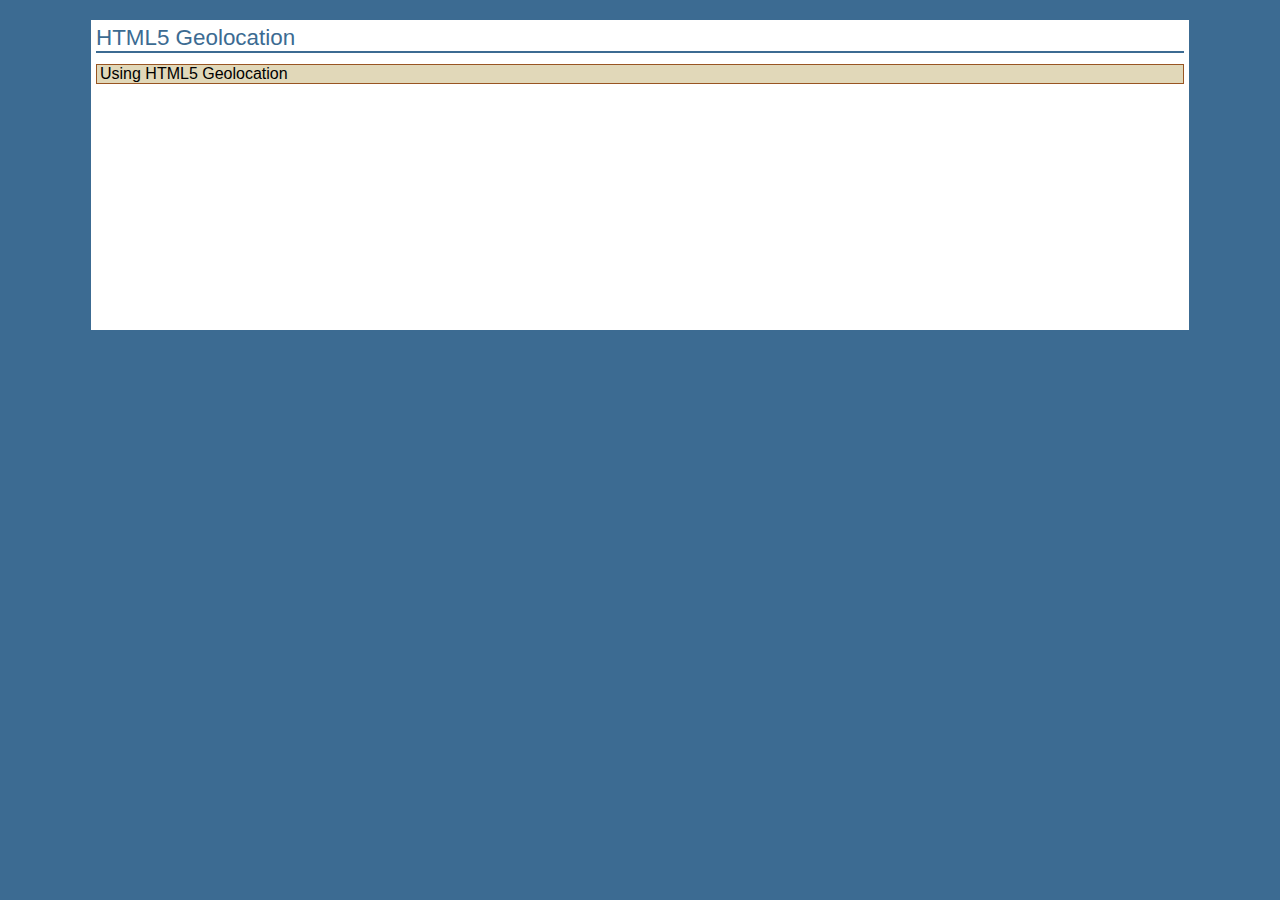
<file: New folder/Chap02/03-errorhandling-done.html>
<!DOCTYPE html>
<html>

<!-- 
    errorhandling.html by Bill Weinman 
    <http://bw.org/contact/>
    created 2011-06-15
    updated 2011-07-20

    Copyright (c) 2011 The BearHeart Group, LLC
    This file may be used for personal educational purposes as needed. 
    Use for other purposes is granted provided that this notice is
    retained and any changes made are clearly indicated as such. 
-->

<head>
    <title>
        HTML5 Geolocation
    </title>
    <link rel="stylesheet" type="text/css" href="../CSS/main.css" />
    <script type="text/javascript" src="../Javascript/bwH5.js"></script>
    <script type="text/javascript">
        var t = new bwTable();
        var geo;

        function getGeoLocation() {
            try {
                if( !! navigator.geolocation ) return navigator.geolocation;
                else return undefined;
            } catch(e) {
                return undefined;
            }
        }

        function show_coords(position) {
            var lat = position.coords.latitude;
            var lon = position.coords.longitude;
            t.updateRow(0, [ lat.toString(), lon.toString() ] );
            dispResults();
        }

        function geo_error(error) {
            switch(error.code) {
                case error.TIMEOUT:
                    alert('Geolocation Timeout');
                    break;
                case error.POSITION_UNAVAILABLE:
                    alert('Geolocation Position unavailable');
                    break;
                case error.PERMISSION_DENIED:
                    alert('Geolocation Permission denied');
                    break;
                default:
                    alert('Geolocation returned an unknown error code: ' + error.code);
            }
        }

        function dispResults() {
            element('results').innerHTML = t.getTableHTML();
        }

        function init() {
            if((geo = getGeoLocation())) {
                statusMessage('Using HTML5 Geolocation')
                t.setHeader( [ 'Latitude', 'Longitude' ] );
                t.addRow( [ '&nbsp;', '&nbsp;' ] );
            } else {
                statusMessage('HTML5 Geolocation is not supported.')
            }
            geo.getCurrentPosition(show_coords, geo_error);
        }

        window.onload = function() {
            init();
        }
    </script>
</head>

<body>

<div id="content">

    <h1> 
        HTML5 Geolocation
    </h1>
    
    <p class="message" id="statusMessage"/>
    
    <div id="results">
    <!-- results show here -->
    </div>

</div>
</body>
</html>
</file>
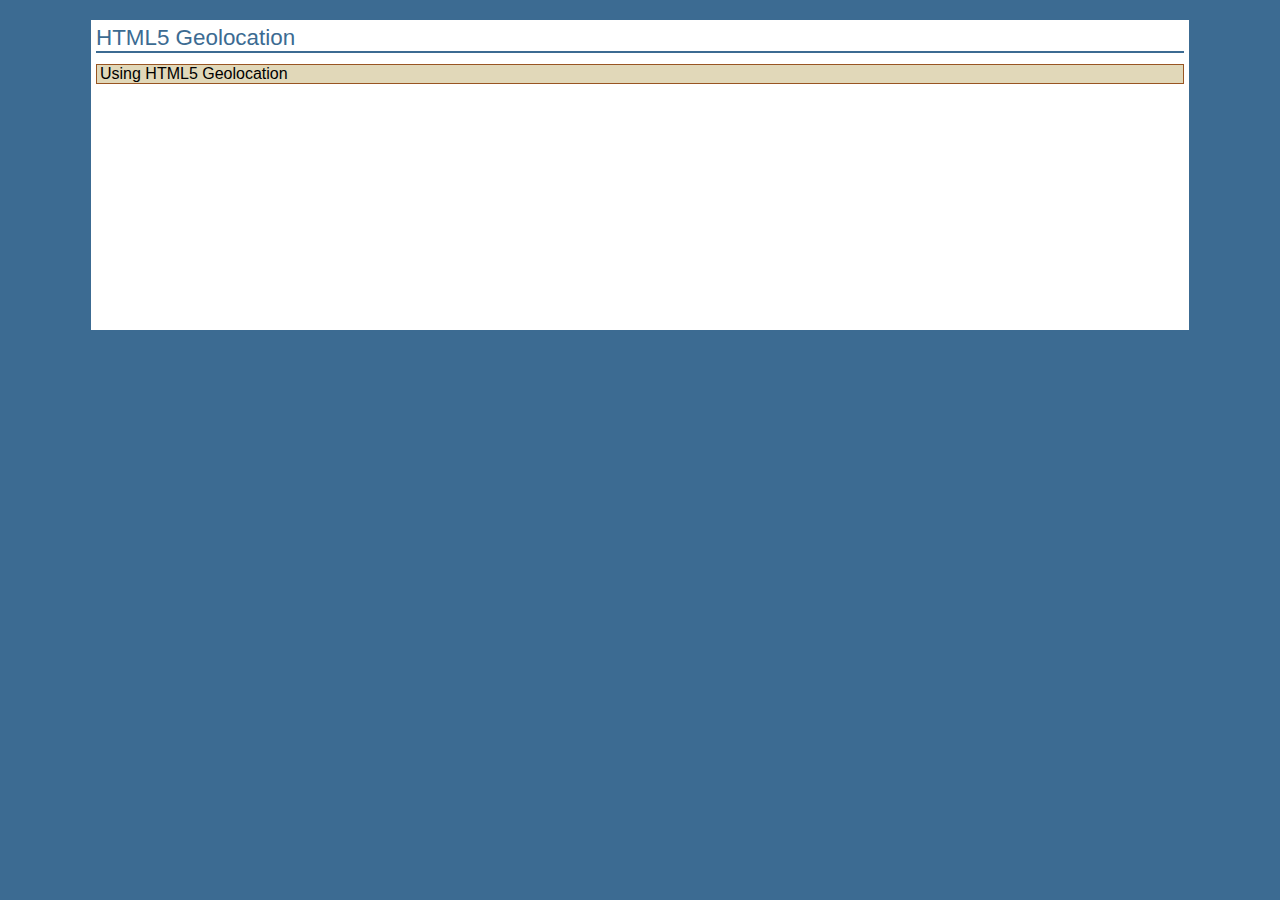
<file: New folder/Chap02/03-errorhandling-start.html>
<!DOCTYPE html>
<html>

<!-- 
    errorhandling.html by Bill Weinman 
    <http://bw.org/contact/>
    created 2011-06-15
    updated 2011-07-20

    Copyright (c) 2011 The BearHeart Group, LLC
    This file may be used for personal educational purposes as needed. 
    Use for other purposes is granted provided that this notice is
    retained and any changes made are clearly indicated as such. 
-->

<head>
    <title>
        HTML5 Geolocation
    </title>
    <link rel="stylesheet" type="text/css" href="../CSS/main.css" />
    <script type="text/javascript" src="../Javascript/bwH5.js"></script>
    <script type="text/javascript">
        var t = new bwTable();
        var geo;

        function getGeoLocation() {
            try {
                if( !! navigator.geolocation ) return navigator.geolocation;
                else return undefined;
            } catch(e) {
                return undefined;
            }
        }

        function show_coords(position) {
            var lat = position.coords.latitude;
            var lon = position.coords.longitude;
            t.updateRow(0, [ lat.toString(), lon.toString() ] );
            dispResults();
        }

        function dispResults() {
            element('results').innerHTML = t.getTableHTML();
        }

        function init() {
            if((geo = getGeoLocation())) {
                statusMessage('Using HTML5 Geolocation')
                t.setHeader( [ 'Latitude', 'Longitude' ] );
                t.addRow( [ '&nbsp;', '&nbsp;' ] );
            } else {
                statusMessage('HTML5 Geolocation is not supported.')
            }
            geo.getCurrentPosition(show_coords);
        }

        window.onload = function() {
            init();
        }
    </script>
</head>

<body>

<div id="content">

    <h1> 
        HTML5 Geolocation
    </h1>
    
    <p class="message" id="statusMessage"/>
    
    <div id="results">
    <!-- results show here -->
    </div>

</div>
</body>
</html>
</file>
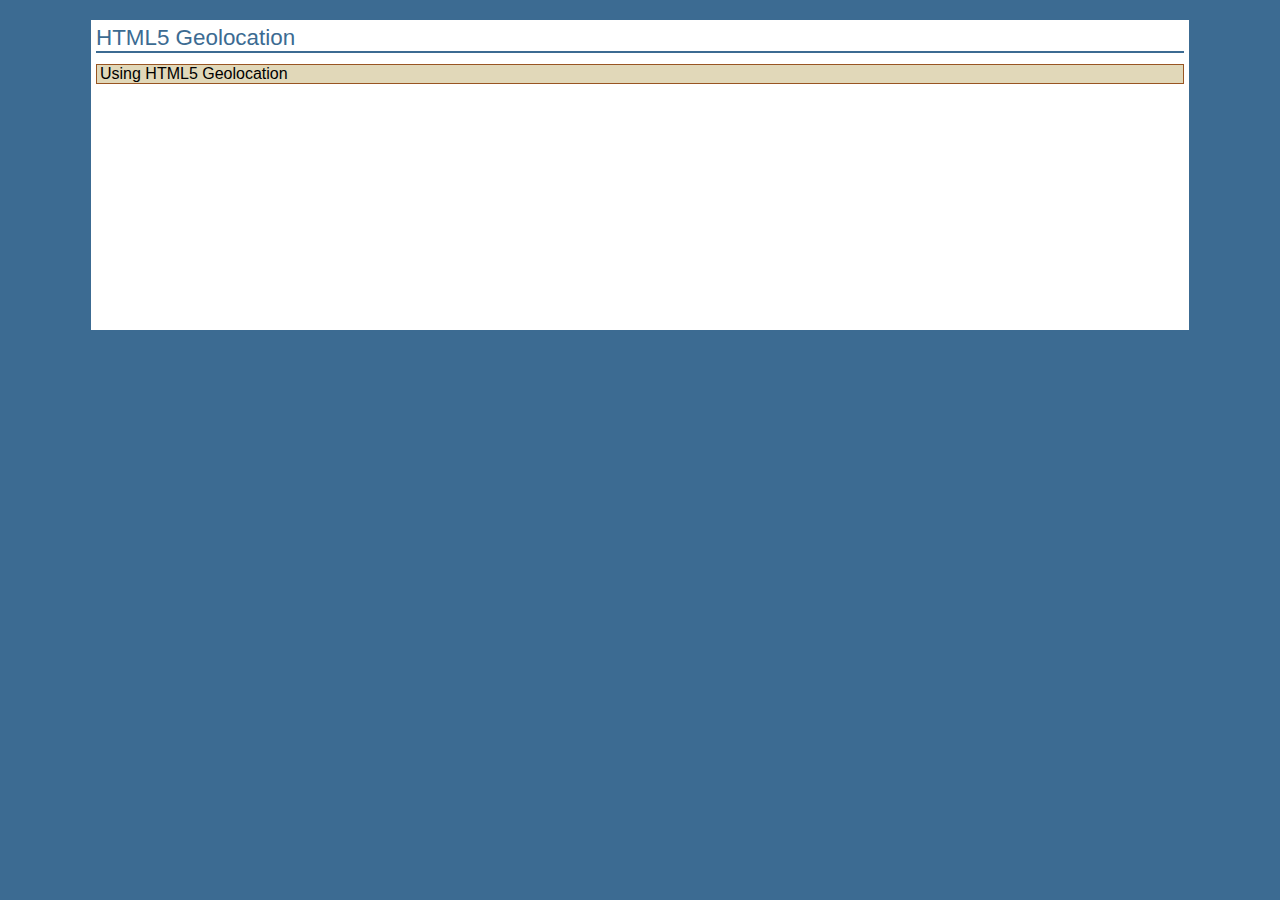
<file: New folder/Chap02/04-continuous-done.html>
<!DOCTYPE html>
<html>

<!-- 
    continuous.html by Bill Weinman 
    <http://bw.org/contact/>
    created 2011-06-15
    updated 2011-07-20

    Copyright (c) 2011 The BearHeart Group, LLC
    This file may be used for personal educational purposes as needed. 
    Use for other purposes is granted provided that this notice is
    retained and any changes made are clearly indicated as such. 
-->

<head>
    <title>
        HTML5 Geolocation
    </title>
    <link rel="stylesheet" type="text/css" href="../CSS/main.css" />
    <script type="text/javascript" src="../Javascript/bwH5.js"></script>
    <script type="text/javascript">
        var t = new bwTable();
        var geo;

        function getGeoLocation() {
            try {
                if( !! navigator.geolocation ) return navigator.geolocation;
                else return undefined;
            } catch(e) {
                return undefined;
            }
        }

        function show_coords(position) {
            var lat = position.coords.latitude;
            var lon = position.coords.longitude;
            t.updateRow(0, [ lat.toString(), lon.toString() ] );
            dispResults();
        }

        function geo_error(error) {
            switch(error.code) {
                case error.TIMEOUT:
                    alert('Geolocation Timeout');
                    break;
                case error.POSITION_UNAVAILABLE:
                    alert('Geolocation Position unavailable');
                    break;
                case error.PERMISSION_DENIED:
                    alert('Geolocation Permission denied');
                    break;
                default:
                    alert('Geolocation returned an unknown error code: ' + error.code);
            }
        }

        function dispResults() {
            element('results').innerHTML = t.getTableHTML();
        }

        function init() {
            if((geo = getGeoLocation())) {
                statusMessage('Using HTML5 Geolocation')
                t.setHeader( [ 'Latitude', 'Longitude' ] );
                t.addRow( [ '&nbsp;', '&nbsp;' ] );
            } else {
                statusMessage('HTML5 Geolocation is not supported.')
            }
            geo.watchPosition(show_coords, geo_error, { 
                maximumAge: 1000,   // 1 sec
                timeout: 300000,    // 5 min
                enableHighAccuracy: true
            });
        }

        window.onload = function() {
            init();
        }
    </script>
</head>

<body>

<div id="content">

    <h1> 
        HTML5 Geolocation
    </h1>
    
    <p class="message" id="statusMessage"/>
    
    <div id="results">
    <!-- results show here -->
    </div>

</div>
</body>
</html>
</file>
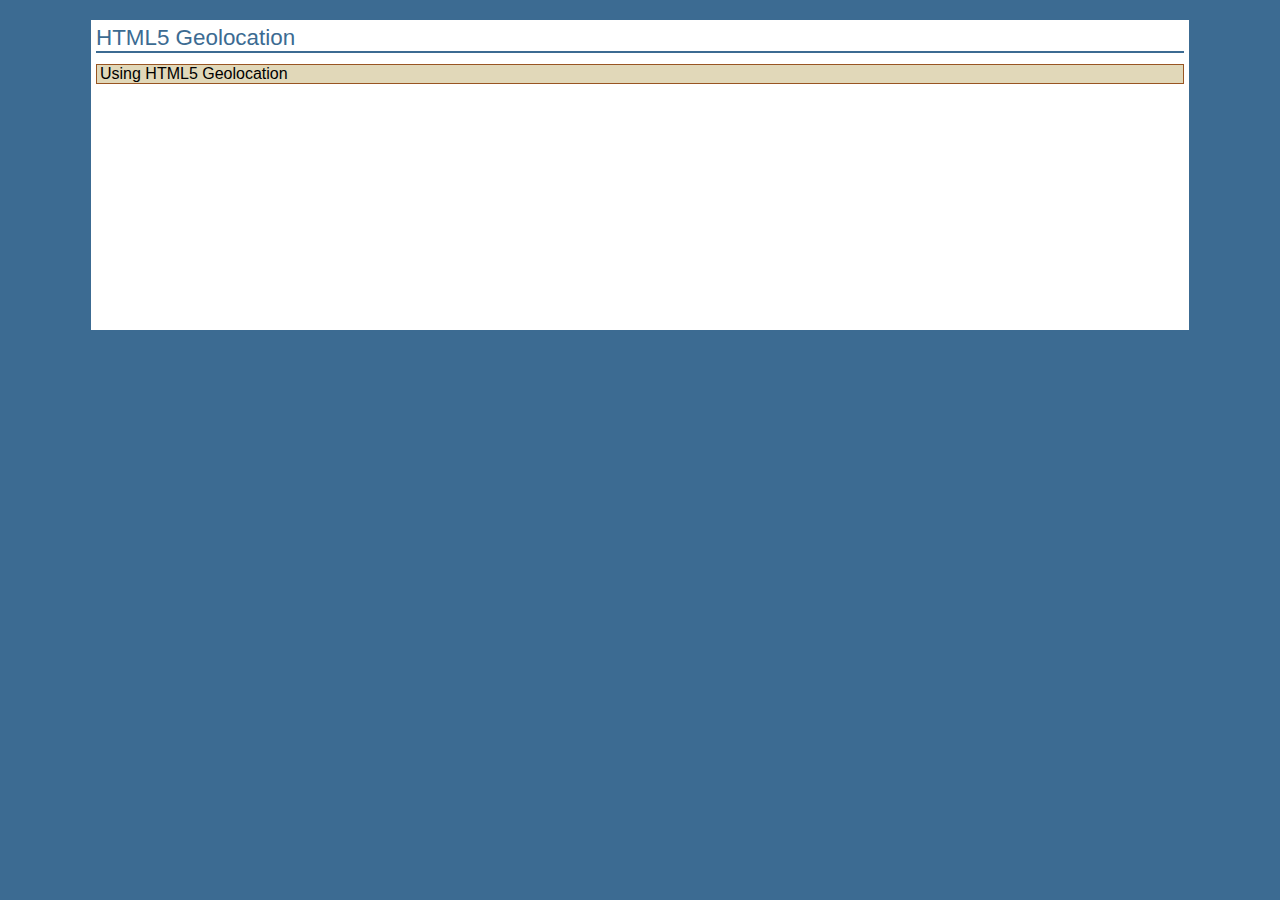
<file: New folder/Chap02/04-continuous-start.html>
<!DOCTYPE html>
<html>

<!-- 
    continuous.html by Bill Weinman 
    <http://bw.org/contact/>
    created 2011-06-15
    updated 2011-07-20

    Copyright (c) 2011 The BearHeart Group, LLC
    This file may be used for personal educational purposes as needed. 
    Use for other purposes is granted provided that this notice is
    retained and any changes made are clearly indicated as such. 
-->

<head>
    <title>
        HTML5 Geolocation
    </title>
    <link rel="stylesheet" type="text/css" href="../CSS/main.css" />
    <script type="text/javascript" src="../Javascript/bwH5.js"></script>
    <script type="text/javascript">
        var t = new bwTable();
        var geo;

        function getGeoLocation() {
            try {
                if( !! navigator.geolocation ) return navigator.geolocation;
                else return undefined;
            } catch(e) {
                return undefined;
            }
        }

        function show_coords(position) {
            var lat = position.coords.latitude;
            var lon = position.coords.longitude;
            t.updateRow(0, [ lat.toString(), lon.toString() ] );
            dispResults();
        }

        function geo_error(error) {
            switch(error.code) {
                case error.TIMEOUT:
                    alert('Geolocation Timeout');
                    break;
                case error.POSITION_UNAVAILABLE:
                    alert('Geolocation Position unavailable');
                    break;
                case error.PERMISSION_DENIED:
                    alert('Geolocation Permission denied');
                    break;
                default:
                    alert('Geolocation returned an unknown error code: ' + error.code);
            }
        }

        function dispResults() {
            element('results').innerHTML = t.getTableHTML();
        }

        function init() {
            if((geo = getGeoLocation())) {
                statusMessage('Using HTML5 Geolocation')
                t.setHeader( [ 'Latitude', 'Longitude' ] );
                t.addRow( [ '&nbsp;', '&nbsp;' ] );
            } else {
                statusMessage('HTML5 Geolocation is not supported.')
            }
            geo.getCurrentPosition(show_coords, geo_error);
        }

        window.onload = function() {
            init();
        }
    </script>
</head>

<body>

<div id="content">

    <h1> 
        HTML5 Geolocation
    </h1>
    
    <p class="message" id="statusMessage"/>
    
    <div id="results">
    <!-- results show here -->
    </div>

</div>
</body>
</html>
</file>
<file: style.css>
header {
    color: #fff;
    height: 112px;
    line-height: 112px;
    position: fixed;
    width: 100%;
    z-index: 100;
}

header a.logo {
    float: left;
}

header nav {
    float: right;
    font-weight: bold;
}

header nav ul li {
    padding-left: 30px;
}

header nav ul li a {
    color: #fff;
    -webkit-transition: all .2s ease-in;
    -o-transition: all .2s ease-in;
    -moz-transition: all .2s ease-in;
    transition: all .2s ease-in;
}


header nav ul li a:hover,
header nav ul li a:focus {
    color: #e74c3c;
    text-decoration: none;
}






/*slider section=============================*/

.slider,
.slider ul.slider-carousel,
.slider ul.slider-carousel li {
    height: 600px;
    width: 100%;
    text-align: center;
    color: #fff;
}

.slider ul.slider-carousel li h1 {
    margin-top: 150px;
    margin-bottom: 30px;
    color: #fff;
}

.slider ul.slider-carousel li p {
    margin-bottom: 50px;
}

.slider ul.slider-carousel li a {
    padding: 10px 50px;
    margin-right: 30px;
    color: #fff;
    font-weight: bold;
    text-decoration: none;
    -webkit-transition: all .2s ease-in;
    -o-transition: all .2s ease-in;
    -moz-transition: all .2s ease-in;
    transition: all .2s ease-in;
}

.slider ul.slider-carousel li a:last-child {
    margin-right: 0px;
}

.img1 {
    background-image: url(img/slider/slider1.png);
    background-size: 100% 100%;
}

.slider ul.slider-carousel li a.cta1:hover {
    background-color: #ff6656;
    -webkit-border-radius: 5px;
    -moz-border-radius: 5px;
    border-radius: 5px;

}

.slider ul.slider-carousel li a.cta2:hover {
    background-color: #6fa6db;
    -webkit-border-radius: 5px;
    -moz-border-radius: 5px;
    border-radius: 5px;
}

.slider ul.sliderpager li {
    padding: 0 3px;
    height: 28px;
    line-height: 28px;
}

.slider ul.sliderpager li a {
    color: #6fa6db;
}

.slider ul.sliderpager li.selected a {
    color: #e74c3c;
}




/*services section========================================*/

.services {
    text-align: center;
}

.services .services-content i {
    font-size: 22px;
    color: black;
}

.services-header,
.portfolio-header,
.team-header, 
.testimonials-header,
.blog-header,
.contact-header {
    margin-bottom: 42px;
    text-align: center;
}

.portfolio {
    /*    background-color: #e7ac3c;*/
    background: url(img/portfolio/portfolio-bg.png);
    color: #fff;
    background-attachment: fixed;
    background-size: 100% 100%;
}

.portfolio .inner-content {
    position: relative;
    width: 265px;
    height: 225px;
}

.portfolio .inner-content img {
    width: 100%;
    height: 100%;
}

.portfolio .inner-content .overlay-content {
    position: absolute;
    top: 100%;
    left: 0px;
    text-align: center;
    background: rgba(0, 0, 0, .8);
    width: 100%;
    height: 100%;
    -webkit-transition: all .3s ease-in;
    -o-transition: all .3s ease-in;
    -moz-transition: all .3s ease-in;
    transition: all .3s ease-in;
}

.portfolio-carousel li {
    margin-right: 10px;
    margin-left: 10px;
}

.portfolio .inner-content .overlay-content h3,
.portfolio .inner-content .overlay-content p {
    color: #fff;
}

.portfolio .inner-content .overlay-content h3 {
    padding-top: 20%;
    color: #e74c3c;
}

.portfolio .inner-content:hover .overlay-content {
    top: 0px;
}

.portfolio .inner-content .overlay-content p a {
    color: #2d82d8;
    font-weight: bold;

}

.portfolio .portfolio-nav {
    text-align: center;
    margin-top: 30px;
}

.portfolio .portfolio-nav li {
    cursor: pointer;
    margin-right: 5px;
    font-size: 14px;
    width: 28px;
    height: 28px;
    line-height: 28px;
    background-color: #333;
    color: #fff;
    -webkit-border-radius: 50% 50%;
    -moz-border-radius: 50% 50%;
    border-radius: 50% 50%;
}

.portfolio .portfolio-nav li:last-child {
    margin-right: 0px;
}

.portfolio .portfolio-nav li:hover {
    background-color: #e74c3c;
}


/*team section ======*/




.team .inner-content {
    position: relative;
    width: 265px;
    height: 225px;
}

.team .inner-content img {
    width: 100%;
    height: 100%;
}

.team .inner-content .overlay-content {
    position: absolute;
    top: 100%;
    left: 0px;
    text-align: center;
    background: rgba(0, 0, 0, .8);
    width: 100%;
    height: 100%;
    -webkit-transition: all .3s ease-in;
    -o-transition: all .3s ease-in;
    -moz-transition: all .3s ease-in;
    transition: all .3s ease-in;
}

.team-carousel li {
    margin-right: 10px;
    margin-left: 10px;
}





.team .inner-content:hover .overlay-content {
    top: 0px;
}



.team .team-nav {
    text-align: center;
    margin-top: 30px;
}

.team .team-nav li {
    cursor: pointer;
    margin: 20px auto;
    font-size: 14px;
    width: 28px;
    height: 28px;
    line-height: 28px;
    background-color: #333;
    color: #fff;
    -webkit-border-radius: 50% 50%;
    -moz-border-radius: 50% 50%;
    border-radius: 50% 50%;
}

.team .team-nav li:last-child {
    margin-right: 0px;
}

.team .team-nav li:hover {
    background-color: #e74c3c;
}

.team-carousel .inner-content p.name {
    padding-top: 15%;
}

.team-carousel .inner-content p.description {
    padding: 0 15%;
}

ul.member-social-links li {
    color: #fff;
    font-size: 14px;
    width: 28px;
    height: 28px;
    line-height: 28px;
}

ul.member-social-links li i {
    width: 100%;
    height: 100%;
/*
    width: 28px;
    height: 28px;
*/
    line-height: 28px;
    -webkit-border-radius: 50% 50%;
    -moz-border-radius: 50% 50%;
    border-radius: 50% 50%;
}
ul.member-social-links li i.fa-facebook {
    background-color: #3b5998;
}
ul.member-social-links li i.fa-twitter {
    background-color: #55acee;
}
ul.member-social-links li i.fa-linkedin {
    background-color: #0077b5;
}



/*testimonial section =========================*/


.testimonials {
    background: url(img/testi-bg.png);
    background-attachment: fixed;
    background-size: 100% 100%;
    color: #fff;
}
.testimonials-header, .testimonial-carousel li {
    text-align: center;
    margin: 0 200px;
}

ul.testipager{
    text-align: center;
}

blockquote {
    border: none;
    line-height: 1.4em;
    position: relative;
    font-size: 14px;
    color: #fff;
    display: inline-block;
    padding: 0;
    
}

blockquote:before {
    position: absolute;
    content: "\f10d";
    top: -5px;
    left: -20px;
    font-family: fontAwesome;
}
blockquote:after {
    position: absolute;
    content: "\f10e";
    bottom: -5px;
    right: -20px;
    font-family: fontAwesome;
}

.testimonial-carousel li img {
    width: 150px;
    height: 150px;
    border-radius: 50%;
    margin-bottom: 30px;
}

.testimonial-carousel li p.name {
    color: #e74c3c ;
    font-weight: bold;
}
.testimonial-carousel li p.position {
    font-weight: bold;
    margin-bottom: 30px;
}
.testipager li {
    margin-right: 5px;
}

.testipager li:last-child {
    margin-right: 0px;
}

.testipager li a {
    color: #fff;
}
.testipager li.selected a {
    color: #e74c3c;
}

.blog b.date {
    color: #333;
}


.blog h3 a{
    -webkit-transition: all .2s ease-in;
    -o-transition: all .2s ease-in;
    -moz-transition: all .2s ease-in;
    transition: all .2s ease-in;
}
.blog h3 a:hover {
    color: #e74c3c;
    text-decoration: none;
}


/*============ contact section ==========*/


.contact {
    background: url(img/contact-bg.png);
    background-attachment: fixed;
    background-size: 100% 100%;
}

.contact h1 {
    color: #fff;
}

form.contact-form {
    width: 40%;
    margin: 0 auto;
    text-align: center;
}

input:not([type=submit]), textarea {
    width: 100%;
    margin-bottom: 40px;
    height: 40px;
    color: #777;
    padding-left: 20px;
    line-height: 40px;
    box-shadow: 3px 3px 5px rgba(0,0,0,0.3) inset;
    border: none;
}



input:not([type=submit]) {
    height: 40px;
    line-height: 40px;
}

#textarea {
    padding-top: 10px;
}

#submit {
    padding: 10px 30px;
    color: #fff;
    background: #e74c3c;
    border: none;
    font-weight: bold;
}


/*========== footer section ======*/

footer h1 {
    padding-bottom: 28px;
}


footer p i {
    color: #2d82d8;
    text-align: right;
}


footer p span {
    padding-left: 15px;
    font-weight: bold;
}

footer p.about {
    padding-bottom: 20px;
}



.footer-form input:not([type=submit]) {
    width: 100%;
    color: #777;
    padding-left: 20px;
    line-height: 40px;
    box-shadow: 3px 3px 5px rgba(0,0,0,0.3) inset;
    border: none;
}

#take-email {
    margin-bottom: 20px;
}


#submit-button {
    padding: 10px 30px;
    color: #fff;
    background: #e74c3c;
    border: none;
    font-weight: bold;
}


.footer-social-links i {
    font-size: 40px;
    padding-right: 10px;
}


.copyright {
    text-align: center;
    color: #fff;
    background-color: #333;
    height: 42px;
    line-height: 42px;
    margin-top: 56px;
}

footer.section-padding {
        padding-bottom: 0;
}
</file>
<file: assets/menus.css>
body {
    color: #777;
    font-size: 16px;
    font-family: sans-serif;
    margin: 0;
    padding: 0;
}

h1 {
    margin: 0px 0px 1em 0px;
    color: #076d6f;
    font-size: 1.7em;
}

h3 {
    margin: 0px 0px 1.5em 0px;
    color: #339999;
    font-size: 1.1em;
    font-weight: normal;
    letter-spacing: 2px;
    text-transform: uppercase;
}

a {
    color: #00a2ff;
    text-decoration: none;
}

header {
    height: 250px;
    background: #eee url(banner.jpg) no-repeat center;
    background-size: cover;
    margin-bottom: 50px;
    position: relative;
}

header a.logo {
    position: absolute;
    display: block;
    width: 154px;
    height: 57px;
    background: url(logo.png) no-repeat 0 0;
    background-size: contain;
    z-index: 1;
    top: 15px;
    left: 20px;
}

header a.logo span {
    display: none;
}

article {
    width: 70%;
    float: left;
    margin-bottom: 75px;
}

article div {
    padding: 0px 40px 0px 40px;
    border-right: 1px solid #555;
}

aside {
    width: 30%;
    float: left;
}

aside div {
    padding: 0px 40px 0px 40px;
}

nav {
    background-color: rgba(0, 0, 0, .6);
    position: relative;
    padding: 45px 0px 0px 180px;
}

/* Add menu rules here */

nav ul {
    list-style: none;
}

nav > ul > li {
    float: left;
}

nav ul::after {
    content: "";
    display: block;
    clear: both;
}

nav ul li:hover {
    background-color: rgba(0,102,102,.8);
}

nav ul li:hover > ul {
    display: block;
}

nav ul li a {
    display: inline-block;
    color: #fff;
    text-decoration: none;
    padding: 10px 20px;
    width: 125px;
/*    height: 40px;*/
/*    background-color: red;*/
}

nav ul li a:hover {
    background-color: #339999;
}

nav ul ul {
    position: absolute;
    top: 100%;
    background-color: rgba(0,102,102,.8);
    display: none;
}

nav ul ul li {
    position: relative;
}

nav ul ul ul {
    left: 100%;
    top: 0%;
}


@media screen and (max-width: 750px) {

    header a.logo {
        width: 120px;
        height: 44px;
    }

    article {
        width: 100%;
        float: none;
        margin-bottom: 40px;
    }

    article div {
        margin: 0px 40px;
        padding: 0px 0px 30px 0px;
        border-right: none;
        border-bottom: 1px solid #555;
    }

    aside {
        width: 100%;
        float: none;
    }

}
</file>
<file: New folder/CSS/main.css>
/*
    main.css by Bill Weinman 
    <http://bw.org/contact/>
    created 2011-04-16

    Copyright (c) 2011 The BearHeart Group, LLC
    This file may be used for personal educational purposes as needed. 
    Use for other purposes is granted provided that this notice is
    retained and any changes made are clearly indicated as such. 

    v 1.0.1 - bw 2011-04-19
*/

/* -------- color guide (From Explore California) ----------
#3c6b92 : main blue
#6acce2 : light blue
#2c566a : teal accent
#193742 : dark blue
#e1d8b9 : sand accent
#cb7d20 : orange accent
#51341a : brown
#995522 : dark orange (used for links or high contrast accents)
#cb202a : red accent (this color does not encode well, use only for small accents)
#896287 : purple
*/

/* reasonable reset */
html, body, div, section, article, aside, header, hgroup, footer, nav, h1, h2, h3, h4, h5, h6, table, tr, td,
p, blockquote, address, time, span, em, strong, img, ol, ul, li, dl, dt, figure, canvas, video {
    margin: 0;
    padding: 0;
    border: 0;
}

body  {
    font-family: Georgia, serif;    /* default page font */
    background-color: #3c6b92;
}

.red {
    color: #cb202a;
}

p.message, p.error {
    font: normal 1em Helvetica, Arial, sans-serif;
    padding: 0 3px;
}

p.message {
    border: 1px solid #995522;
    background-color: #e1d8b9;
    color: black;
}

p.error {
    border: 1px solid #193742;
    background-color: #cb202a;
    color: white;
}

#content {
    width: 85%;
    margin: 20px auto;
    padding: 5px;
    background-color: white;
    min-height: 300px;
}

#content h1, #content h2 {
    font: normal 1.4em Helvetica, Arial, sans-serif;
    color: #3c6b92;
}

#content p, h1, h2, h3 {
    margin-bottom: .5em;
}

#content h1 {
    border-bottom: solid 2px #3c6b92;
}

#content h2.error {
    color: #cb7d20;
}

/* bwTable */

.bwTable {
    background: #c3cebc;
    margin-bottom: .5em;
    border: 1px solid #995522;
    border-collapse: collapse;
}

.bwTable tr, .bwTable td, .bwTable th {
    font: normal 1em Helvetica, Arial, sans-serif;
    text-align: left;
    border: solid 1px #995522;
    padding: 1px 3px;
}

.bwTable tr:nth-child(odd) {
    background: #e1d8b9;
}

.bwTable th {
    background: #193742;
    color: #c3cebc;
    border: solid 1px #51341a;
}

.bwTable td {
    min-width: 100px;
}

/* form */

#form {
    margin-bottom: 10px;
    border-bottom: 2px solid #3c6b92;
}

#form input[type=text] {
    width: 300px;
}

#form td.button, #form td.label {
    text-align: right;
}

#form td.label {
    padding-right: 3px;
}
</file>
<file: css/responsive.css>
.slicknav_menu {
	display: none;
}

@media screen and (max-width: 992px) {
	#menu {
		display: none;
	}

	.slider {
		margin-top: 112px;
	}

header {
	margin-top: -112px;
	background: #34495e;
}

	.slicknav_menu {
		display: inline-block;
		position: fixed;
		z-index: 1000;
		background: transparent;
		right: 0px;
		margin-top: -112px;
	}

	.slicknav_btn {
		background: #e74c3c;
		margin: 35px 30px 0 0;
	}

	.slicknav_nav {

		background: #34495e;
		width: 200px;
	}


	.slicknav_nav li {
		margin: 0;
		padding: 0;
		height: 3em;
		line-height: 3em;
		width: 200px;
		border-bottom: 1px solid #2e4155;
		border-top: 1px solid #3d5267;
		text-align: center;
	}

	.slicknav_nav li a{
		margin: 0;
		padding: 0;
		-webkit-transition: all .2s ease-in;
    -o-transition: all .2s ease-in;
    -moz-transition: all .2s ease-in;
    transition: all .2s ease-in;
		
	}

	.slicknav_nav li a:hover {
		color: #e74c3c;
		background: transparent;
	}

}




























































/*


.slicknav_menu
{
	display: none;
}

@media screen and (max-width: 992px){

	.slider
	{
		margin-top: 112px;
	}

	header
	{
		margin-top: -112px;
		background-color: #34495e;
	}

	#menu
	{
		display: none;
	}
	.slicknav_menu
	{
		display: inline-block;
		position: fixed;
		background:rgba(0,0,0,0);
		z-index: 1000;
		right: 0px;
		margin-top: -112px;
	}

	.slicknav_btn
	{
		background-color: #e74c3c;
		margin: 35px 30px 0 0;
	}

	.slicknav_nav
	{
		background: #34495e;
		width: 200px;
	}

	.slicknav_nav li
	{
		margin: 0;
		padding:0;
		height: 3em;
		line-height: 3em;
		width: 200px;
		border-bottom: 1px solid #2e4155;
		border-top: 1px solid #3d5267;
		text-align: center;
	}

	.slicknav_nav li a
	{
		margin: 0;
		padding:0;
	}

	.slicknav_nav li a:hover
	{
		color: #e74c3c;
		background-color: rgba(0,0,0,0);
	}

	.slider,.slider ul.slider-carousel, .slider ul.slider-carousel li{
		height: 450px;
	}

	.slider ul.slider-carousel li h1
	{
		margin-top: 100px;
		margin-bottom: 30px;
	}

	* portfolio responsive styles **

	.portfolio
	{
		background: none;
		background-color: #eca535;
	}

	.portfolio-carousel li
	{
		margin-right: 0px;
		margin-left: 0px;
	}

	.portfolio-carousel h3
	{
		font-size: 14px;
	}

	.portfolio .inner-content
	{
		width: 200px;
		height: 180px;
	}

	.team-carousel h3
	{
		font-size: 14px;
	}

	.team .inner-content
	{
		width: 200px;
		height: 180px;
	}

	.team-carousel li
	{
		margin-right: 0px;
		margin-left: 0px;
	}

	.team-carousel p.description
	{
		display: none;
	}

	testimonial

	.testimonials
	{
		background:none;
		background-color: #0d1722;
	}

	.blog
	{
		text-align: center;
	}

	.blog img
	{
		margin: 0 auto;
	}

	* contact form *

	.contact
	{
		background: none;
		background-color: #36767a;
	}

	form.contact-form
	{
		width: 60%;

	}

	** footer **
	footer
	{
		text-align: center;
	}
}


	@media screen and (max-width: 800px){

		.portfolio-carousel h3
		{
			font-size: 12px;
		}

	.portfolio .inner-content
		{
			width: 180px;
			height: 150px;
		}

		.portfolio li p
		{
			font-size: 12px;
		}

		** team responsive style **

		.team-carousel h3
		{
			font-size: 12px;
		}

	.team .inner-content
		{
			width: 180px;
			height: 150px;
		}

		.team li p
		{
			font-size: 12px;
		}

		testimonial section 

		.testimonial-carousel li
		{
			margin: 0 100px;
		}
	}

@media screen and (max-width: 550px){

	h1
	{
		font-size: 30px;
	}
	.slider,.slider ul.slider-carousel, .slider ul.slider-carousel li{
		height: 380px;
	}

	.slider ul.slider-carousel li h1
	{
		margin-top: 70px;
		margin-bottom: 30px;
	}

	.testimonial-carousel li
		{
			margin: 0 50px;
		}

		* contact form *
	form.contact-form
	{
		width: 80%;
	}
}

@media screen and (max-width: 420px){

	h1
	{
		font-size: 24px;
	}
	.slider ul li a
	{
		display: block;
		padding: 0;
		width: 100%;
		text-align: center;
	}

	.slider ul.slider-carousel li h1
	{
		margin-top: 50px;
		margin-bottom: 30px;
	}
}

*/
</file>
